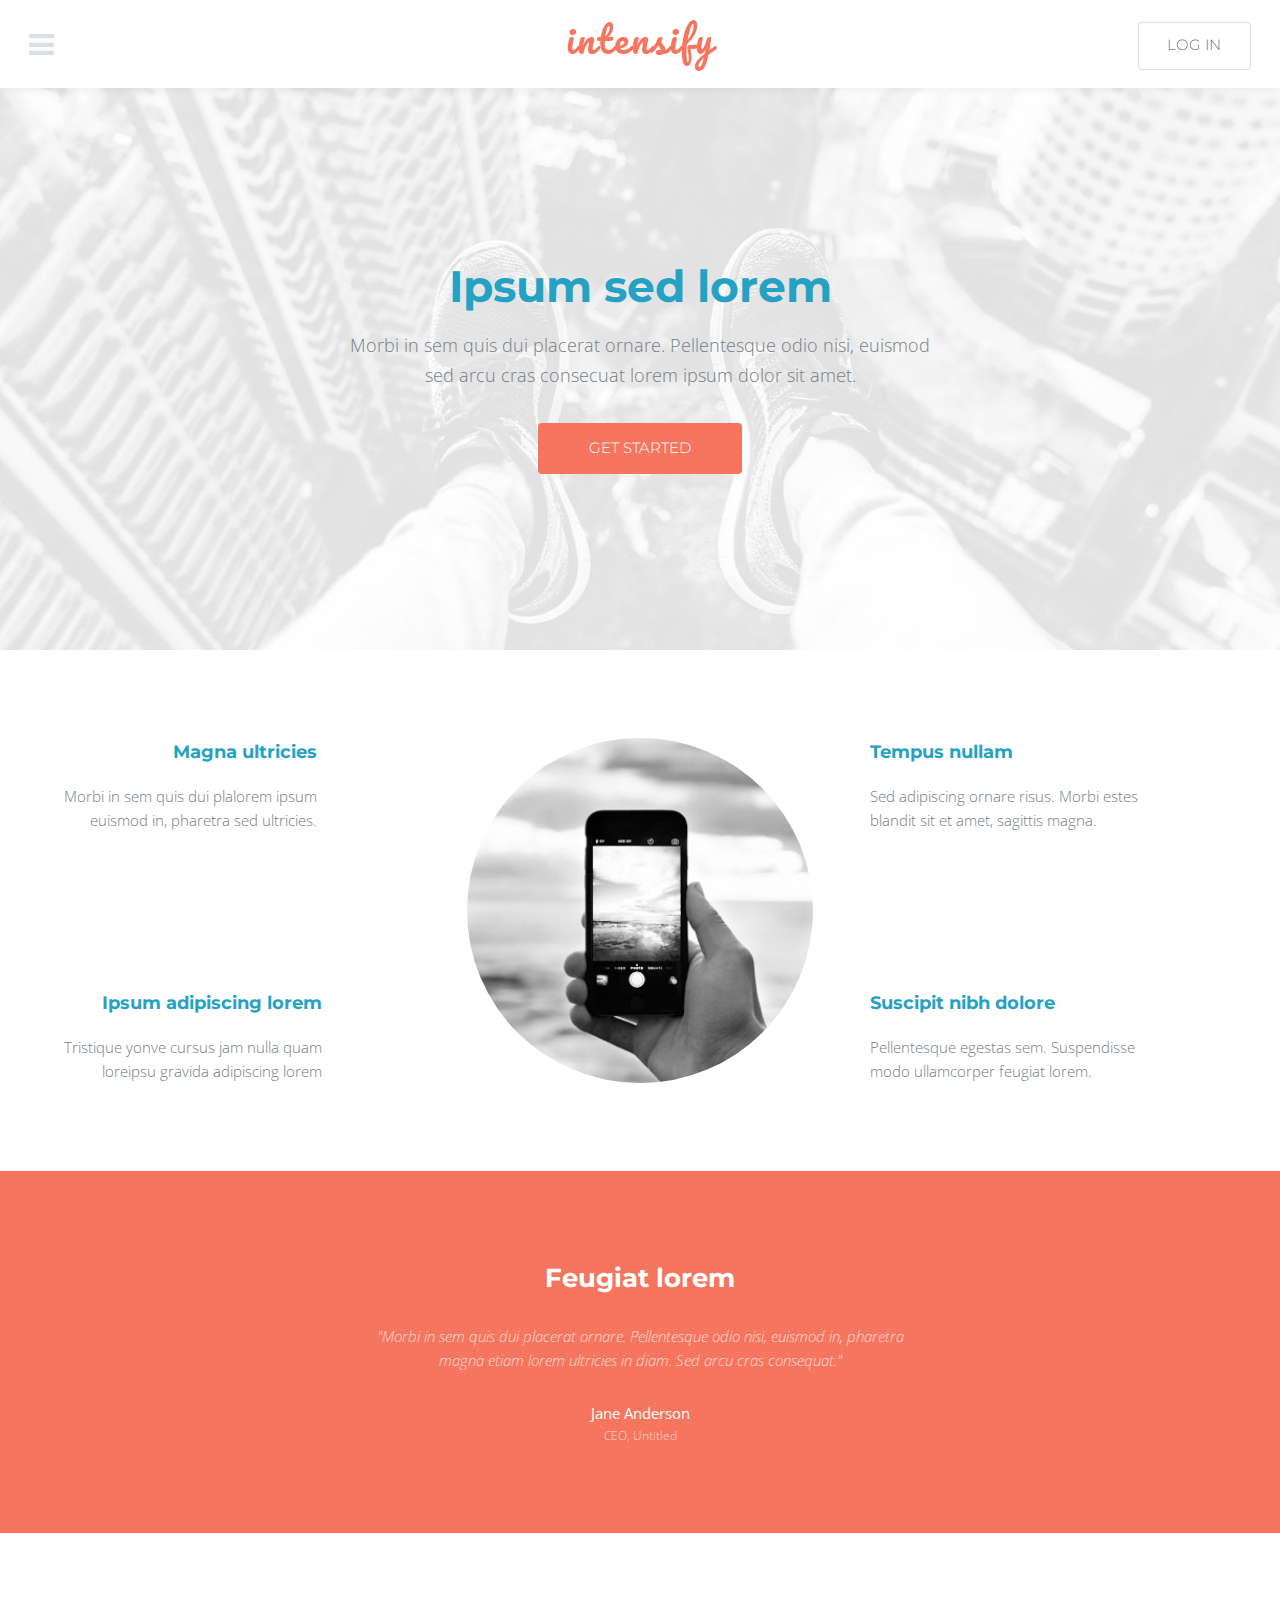
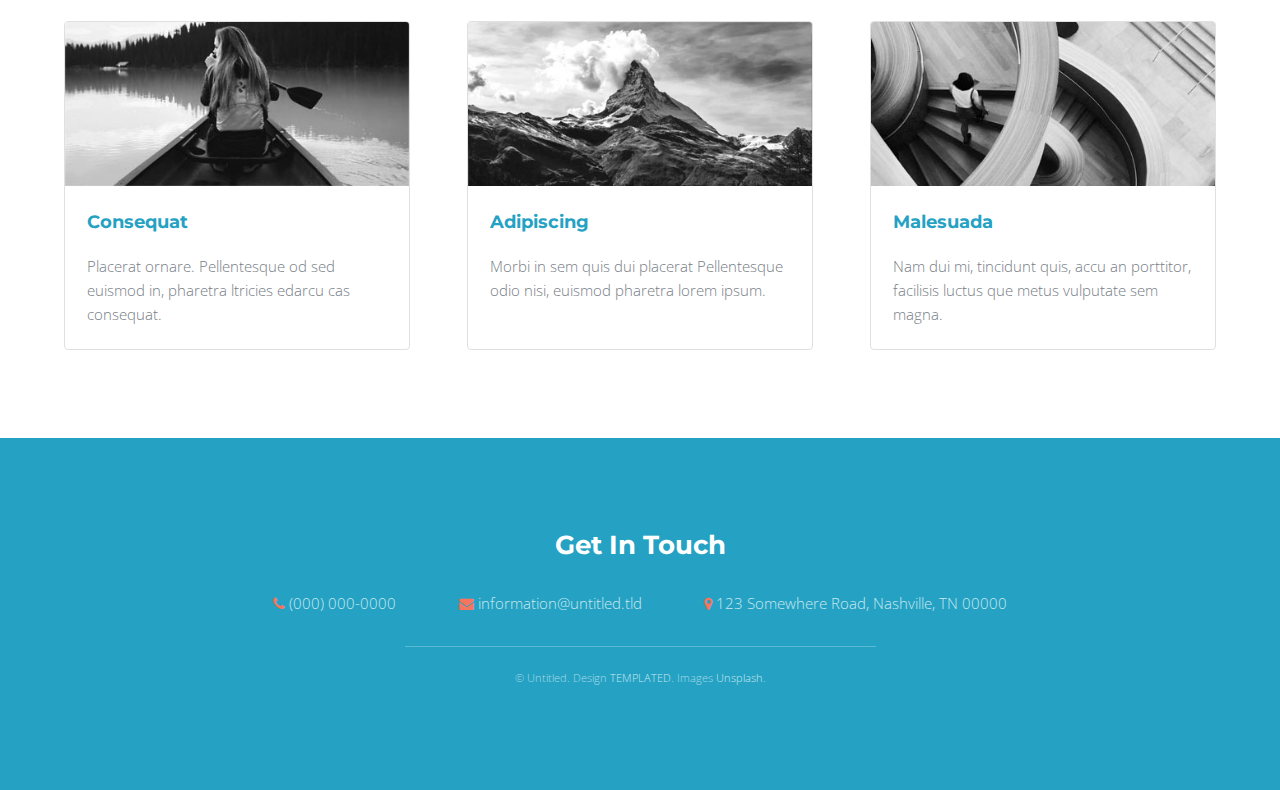
<file: test1/target/web-1.0.0-BUILD-SNAPSHOT/WEB-INF/views/tomcat/boot/index.html>
<!DOCTYPE HTML>
<!--
	Intensify by TEMPLATED
	templated.co @templatedco
	Released for free under the Creative Commons Attribution 3.0 license (templated.co/license)
-->
<html>
	<head>
		<title>Intensify by TEMPLATED</title>
		<meta charset="utf-8" />
		<meta name="viewport" content="width=device-width, initial-scale=1" />
		<link rel="stylesheet" href="assets/css/main.css" />
	</head>
	<body>

		<!-- Header -->
			<header id="header">
				<nav class="left">
					<a href="#menu"><span>Menu</span></a>
				</nav>
				<a href="index.html" class="logo">intensify</a>
				<nav class="right">
					<a href="#" class="button alt">Log in</a>
				</nav>
			</header>

		<!-- Menu -->
			<nav id="menu">
				<ul class="links">
					<li><a href="index.html">Home</a></li>
					<li><a href="generic.html">Generic</a></li>
					<li><a href="elements.html">Elements</a></li>
				</ul>
				<ul class="actions vertical">
					<li><a href="#" class="button fit">Login</a></li>
				</ul>
			</nav>

		<!-- Banner -->
			<section id="banner">
				<div class="content">
					<h1>Ipsum sed lorem</h1>
					<p>Morbi in sem quis dui placerat ornare. Pellentesque odio nisi, euismod<br />sed arcu cras consecuat lorem ipsum dolor sit amet.</p>
					<ul class="actions">
						<li><a href="#one" class="button scrolly">Get Started</a></li>
					</ul>
				</div>
			</section>

		<!-- One -->
			<section id="one" class="wrapper">
				<div class="inner flex flex-3">
					<div class="flex-item left">
						<div>
							<h3>Magna ultricies</h3>
							<p>Morbi in sem quis dui plalorem ipsum<br /> euismod in, pharetra sed ultricies.</p>
						</div>
						<div>
							<h3>Ipsum adipiscing lorem</h3>
							<p>Tristique yonve cursus jam nulla quam<br /> loreipsu gravida adipiscing lorem</p>
						</div>
					</div>
					<div class="flex-item image fit round">
						<img src="images/pic01.jpg" alt="" />
					</div>
					<div class="flex-item right">
						<div>
							<h3>Tempus nullam</h3>
							<p>Sed adipiscing ornare risus. Morbi estes<br /> blandit sit et amet, sagittis magna.</p>
						</div>
						<div>
							<h3>Suscipit nibh dolore</h3>
							<p>Pellentesque egestas sem. Suspendisse<br /> modo ullamcorper feugiat lorem.</p>
						</div>
					</div>
				</div>
			</section>

		<!-- Two -->
			<section id="two" class="wrapper style1 special">
				<div class="inner">
					<h2>Feugiat lorem</h2>
					<figure>
					    <blockquote>
					        "Morbi in sem quis dui placerat ornare. Pellentesque odio nisi, euismod in, pharetra<br /> magna etiam lorem ultricies in diam. Sed arcu cras consequat."
					    </blockquote>
					    <footer>
					        <cite class="author">Jane Anderson</cite>
					        <cite class="company">CEO, Untitled</cite>
					    </footer>
					</figure>
				</div>
			</section>

		<!-- Three -->
			<section id="three" class="wrapper">
				<div class="inner flex flex-3">
					<div class="flex-item box">
						<div class="image fit">
							<img src="images/pic02.jpg" alt="" />
						</div>
						<div class="content">
							<h3>Consequat</h3>
							<p>Placerat ornare. Pellentesque od sed euismod in, pharetra ltricies edarcu cas consequat.</p>
						</div>
					</div>
					<div class="flex-item box">
						<div class="image fit">
							<img src="images/pic03.jpg" alt="" />
						</div>
						<div class="content">
							<h3>Adipiscing</h3>
							<p>Morbi in sem quis dui placerat Pellentesque odio nisi, euismod pharetra lorem ipsum.</p>
						</div>
					</div>
					<div class="flex-item box">
						<div class="image fit">
							<img src="images/pic04.jpg" alt="" />
						</div>
						<div class="content">
							<h3>Malesuada</h3>
							<p>Nam dui mi, tincidunt quis, accu an porttitor, facilisis luctus que metus vulputate sem magna.</p>
						</div>
					</div>
				</div>
			</section>

		<!-- Footer -->
			<footer id="footer">
				<div class="inner">
					<h2>Get In Touch</h2>
					<ul class="actions">
						<li><span class="icon fa-phone"></span> <a href="#">(000) 000-0000</a></li>
						<li><span class="icon fa-envelope"></span> <a href="#">information@untitled.tld</a></li>
						<li><span class="icon fa-map-marker"></span> 123 Somewhere Road, Nashville, TN 00000</li>
					</ul>
				</div>
				<div class="copyright">
					&copy; Untitled. Design <a href="https://templated.co">TEMPLATED</a>. Images <a href="https://unsplash.com">Unsplash</a>.
				</div>
			</footer>

		<!-- Scripts -->
			<script src="assets/js/jquery.min.js"></script>
			<script src="assets/js/jquery.scrolly.min.js"></script>
			<script src="assets/js/skel.min.js"></script>
			<script src="assets/js/util.js"></script>
			<script src="assets/js/main.js"></script>

	</body>
</html>
</file>
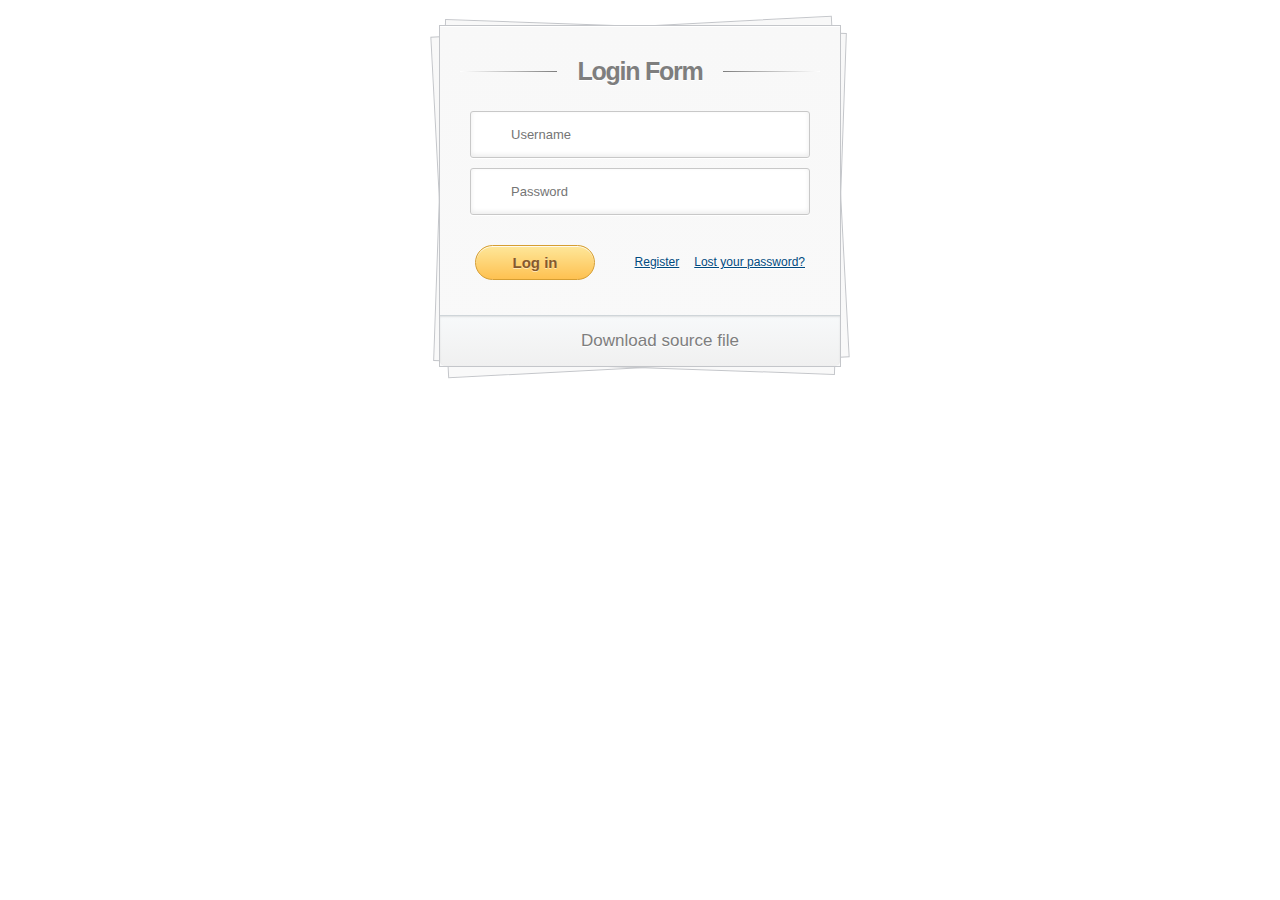
<file: test1/target/web-1.0.0-BUILD-SNAPSHOT/WEB-INF/views/tomcat/boot/login/index.html>
<!DOCTYPE html>
<html lang="en" >

<head>
  <meta charset="UTF-8">
  <title>Login form using HTML5 and CSS3</title>
  
      <link rel="stylesheet" href="css/style.css">
  
</head>

<body>

  <body>
<div class="container">
	<section id="content">
		<form action="">
			<h1>Login Form</h1>
			<div>
				<input type="text" placeholder="Username" required="" id="username" />
			</div>
			<div>
				<input type="password" placeholder="Password" required="" id="password" />
			</div>
			<div>
				<input type="submit" value="Log in" />
				<a href="#">Lost your password?</a>
				<a href="#">Register</a>
			</div>
		</form><!-- form -->
		<div class="button">
			<a href="#">Download source file</a>
		</div><!-- button -->
	</section><!-- content -->
</div><!-- container -->
</body>
  
  

    <script  src="js/index.js"></script>




</body>

</html>
</file>
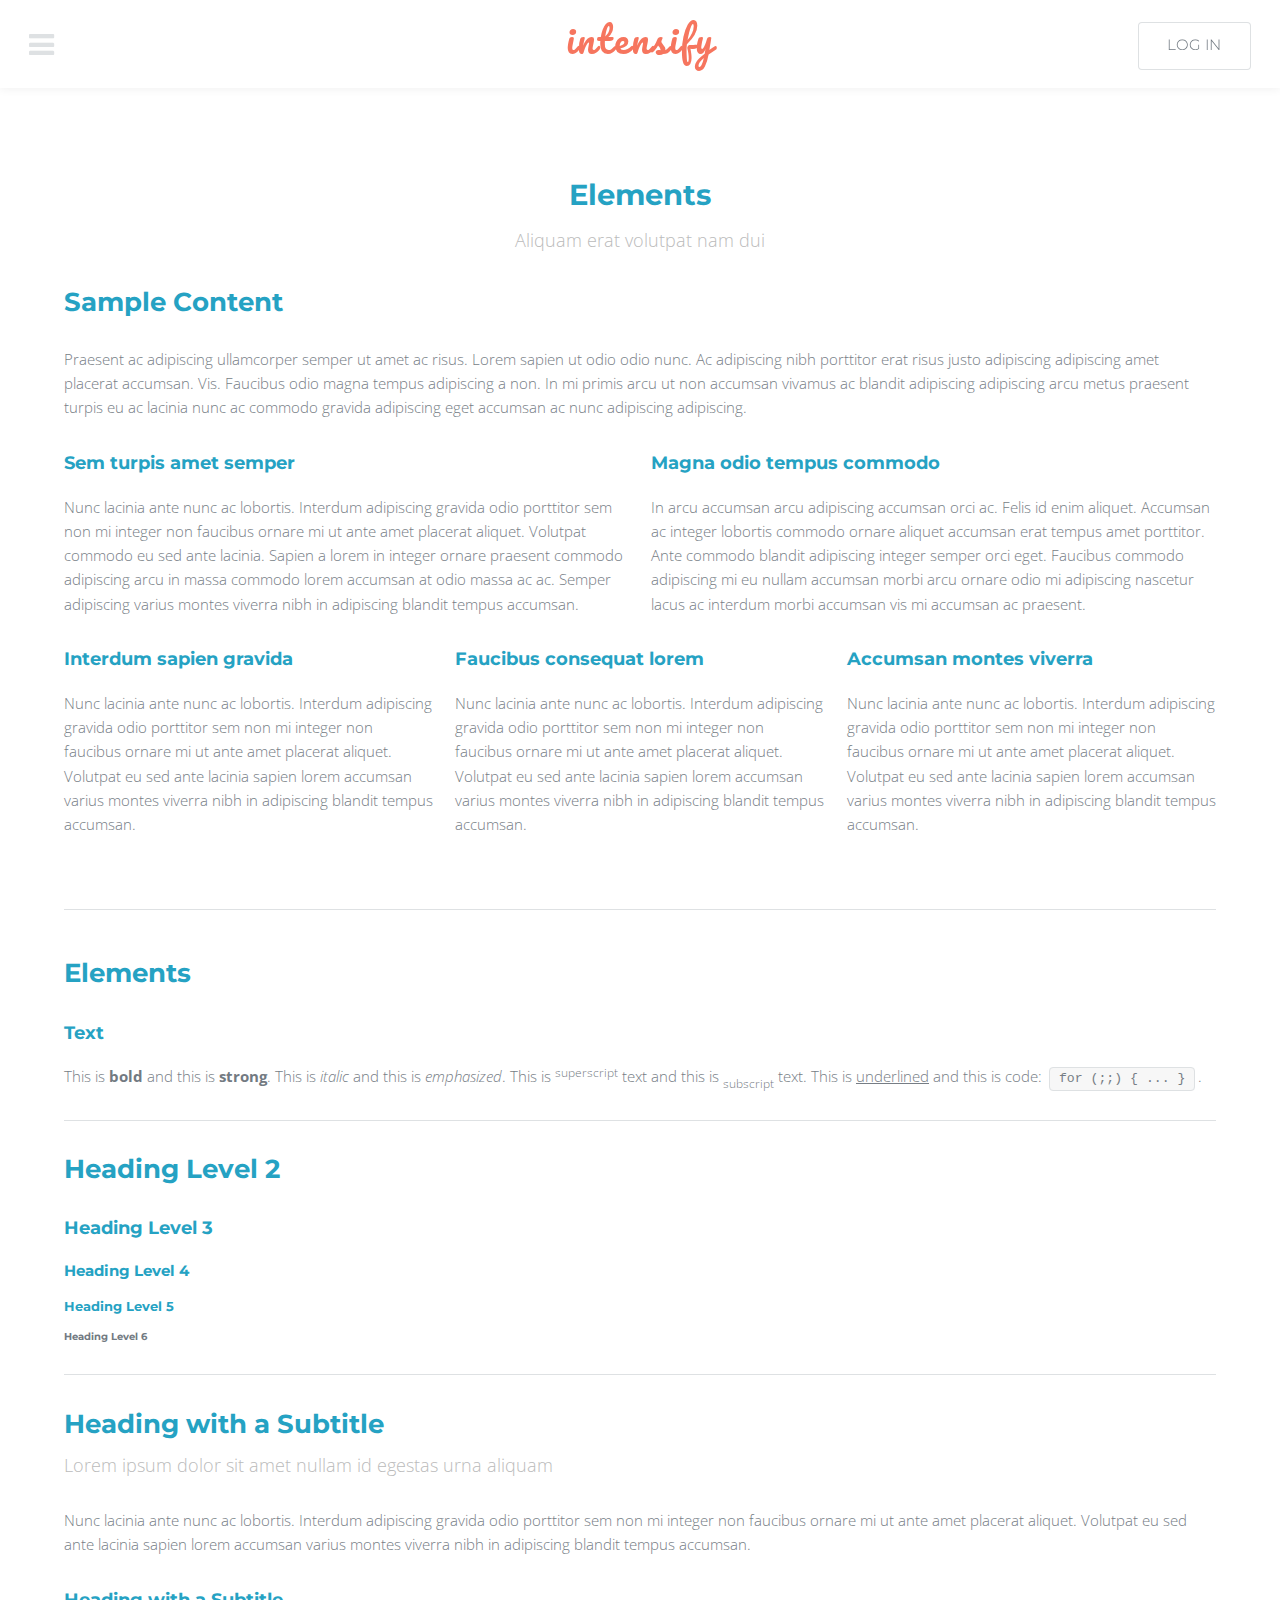
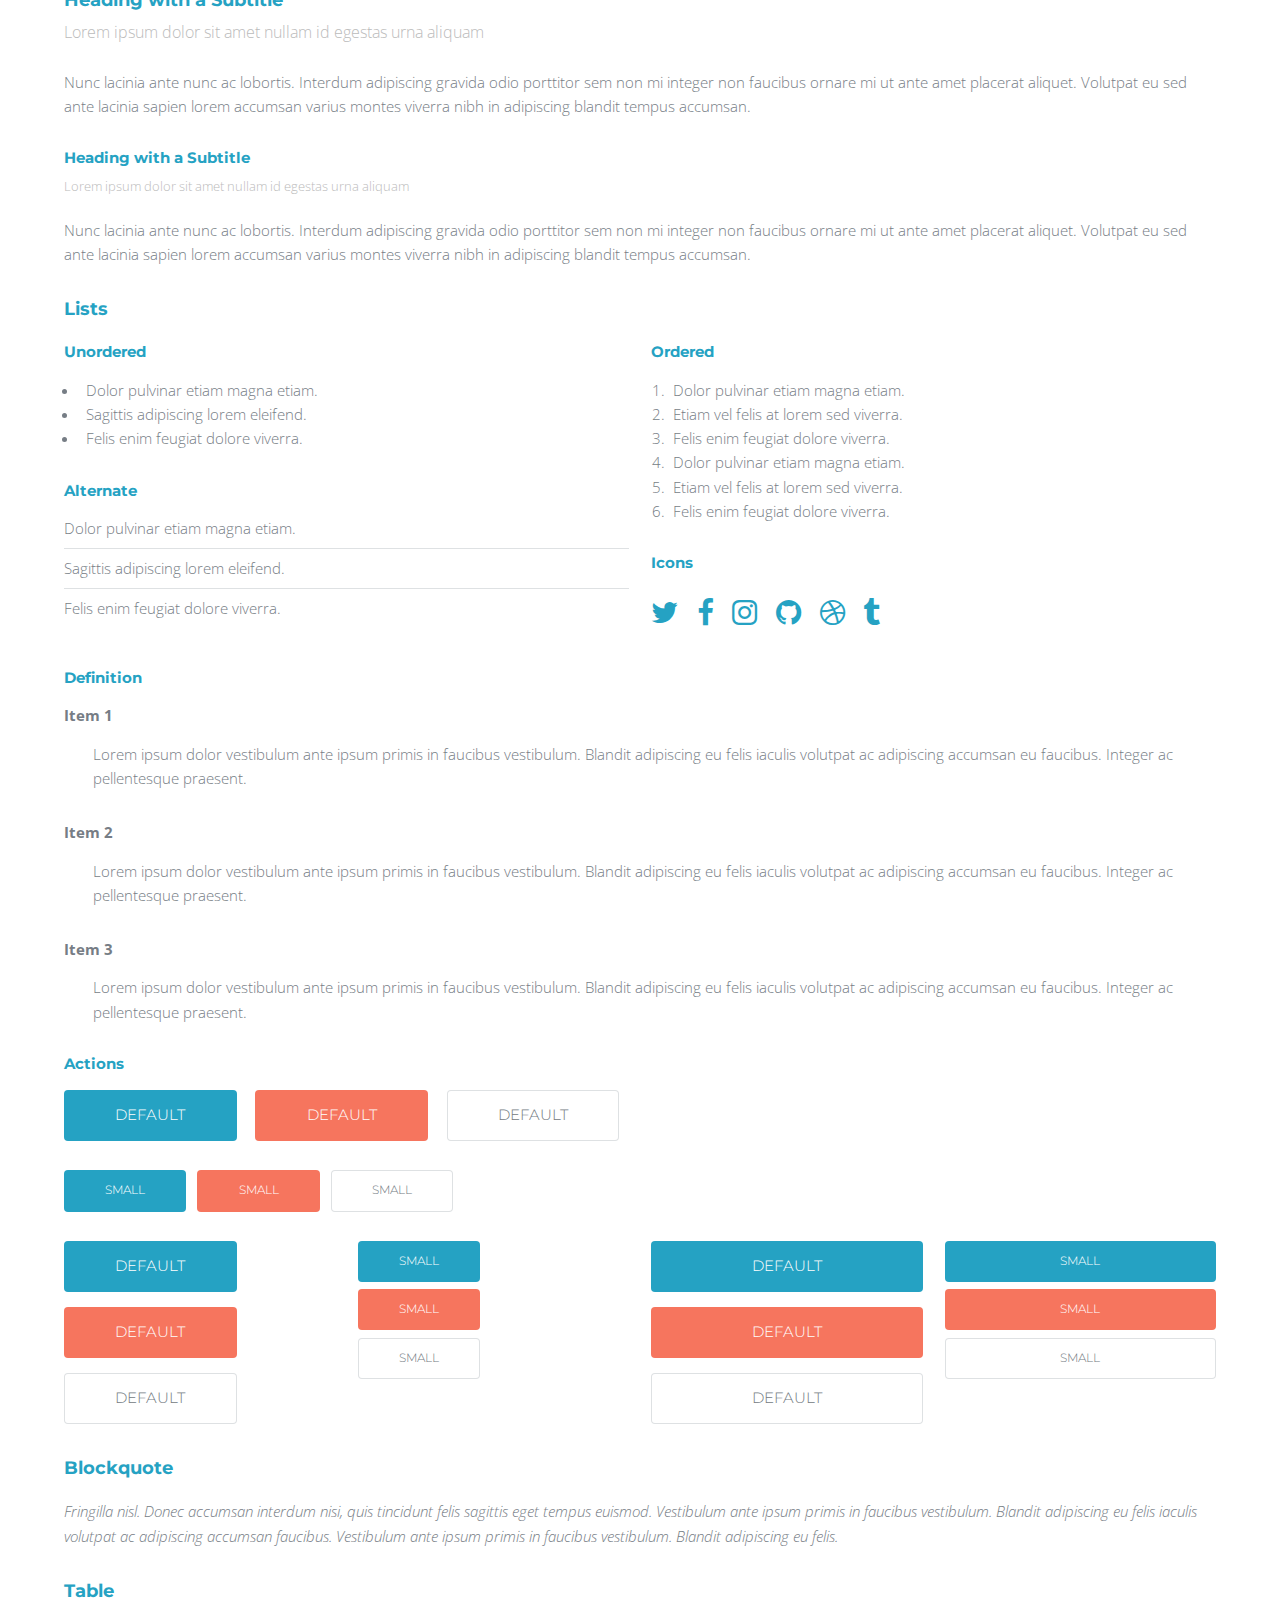
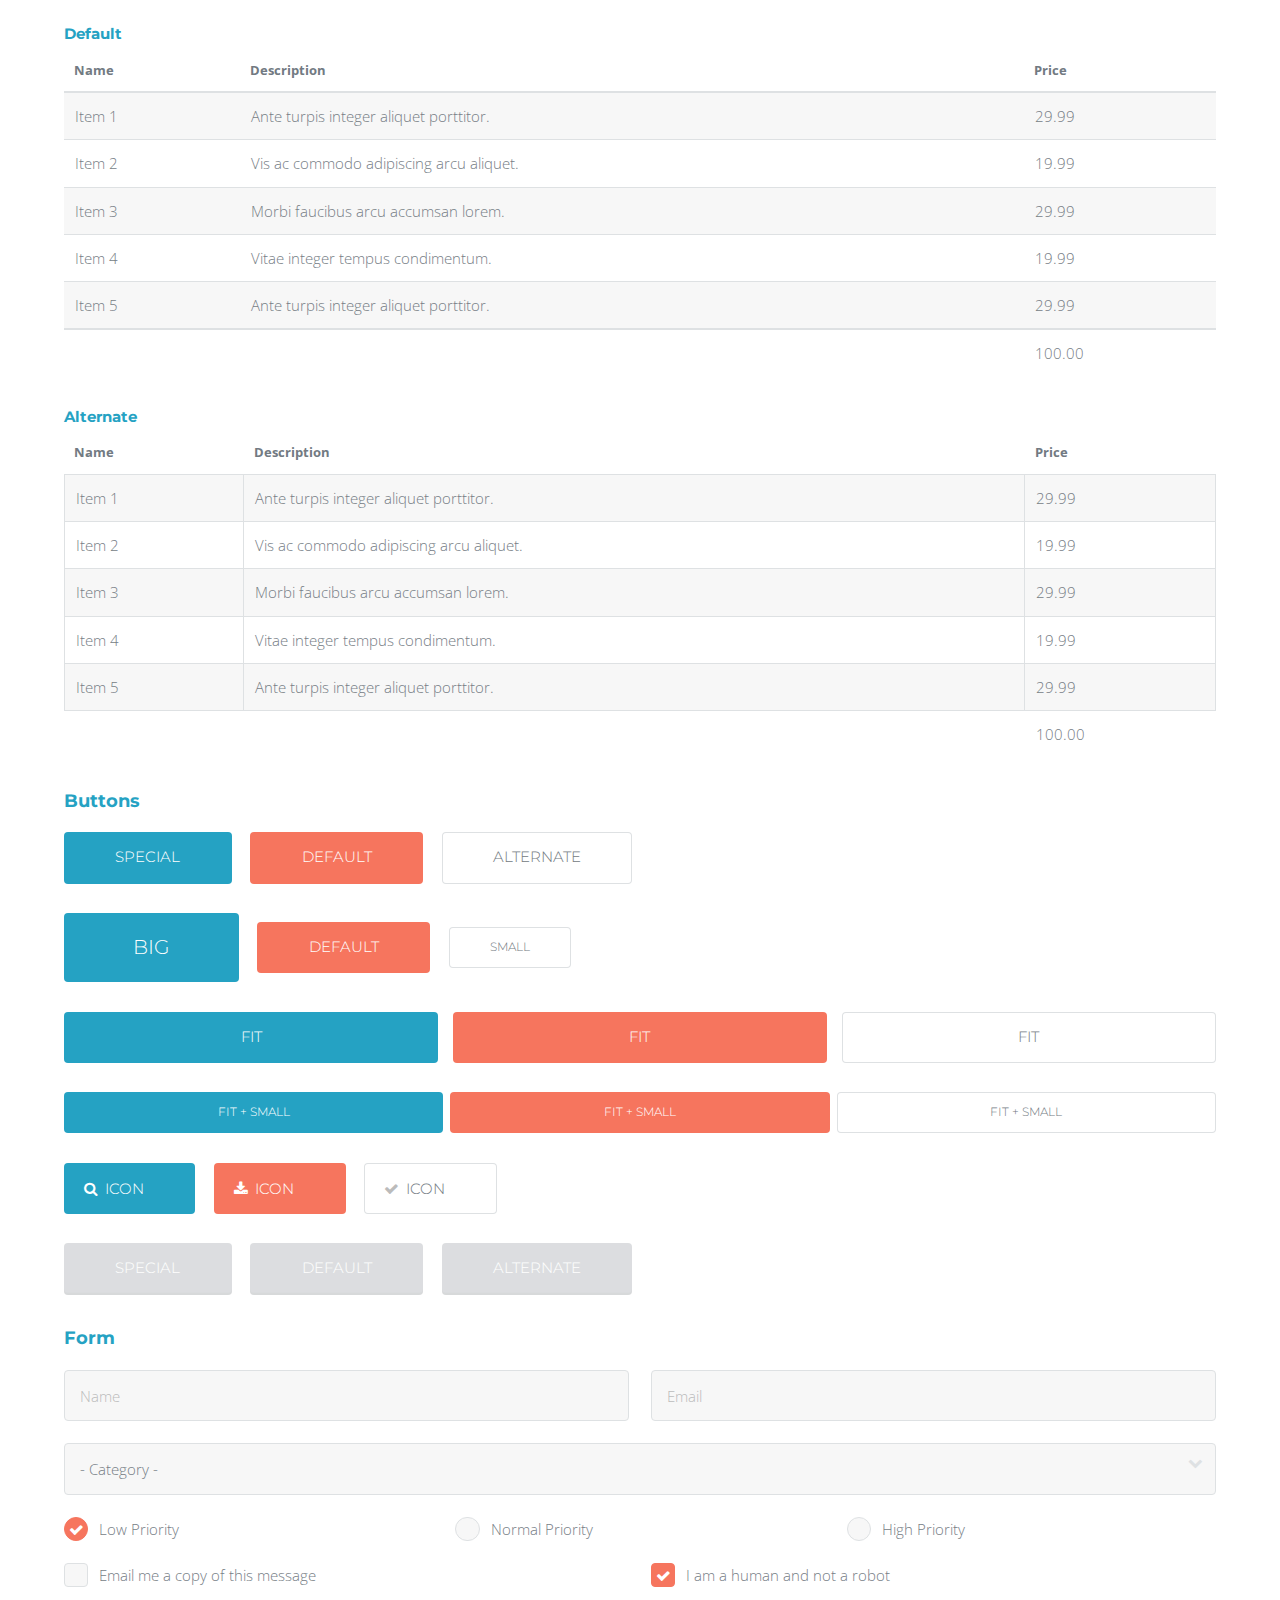
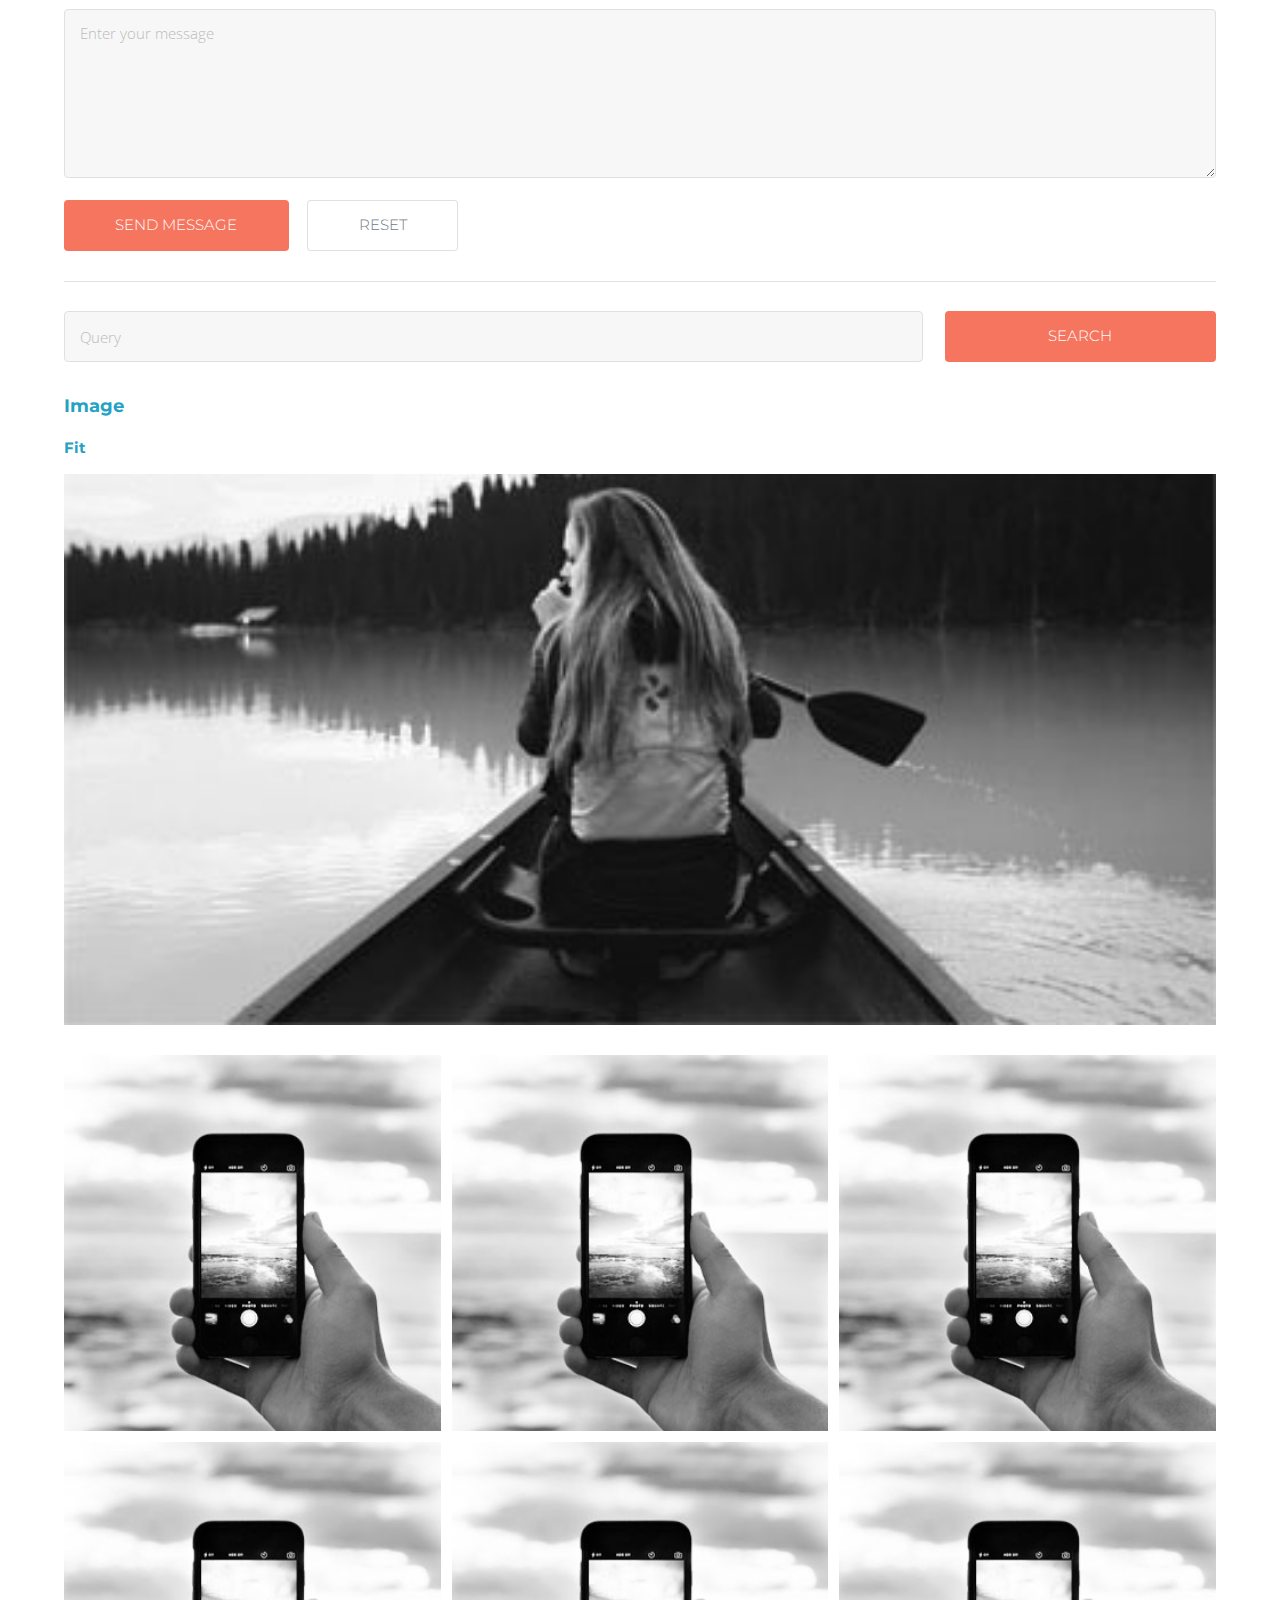
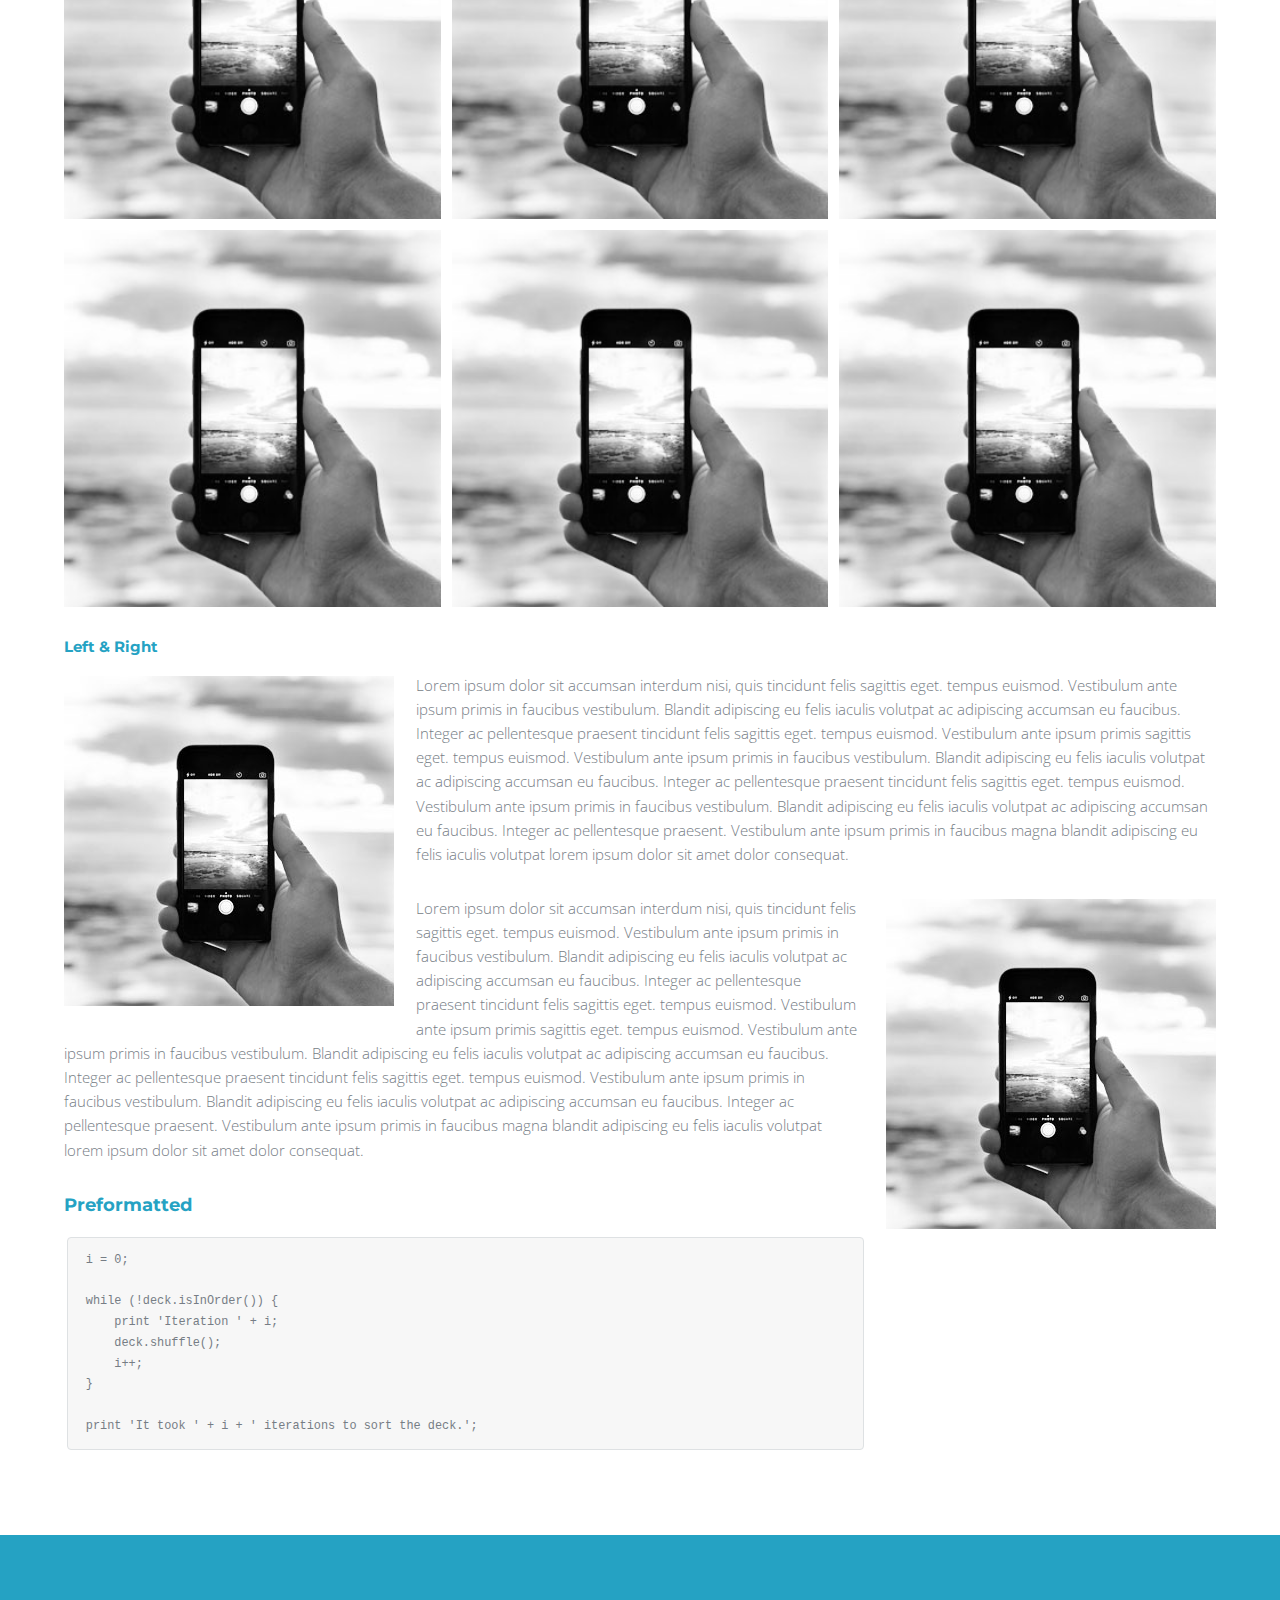
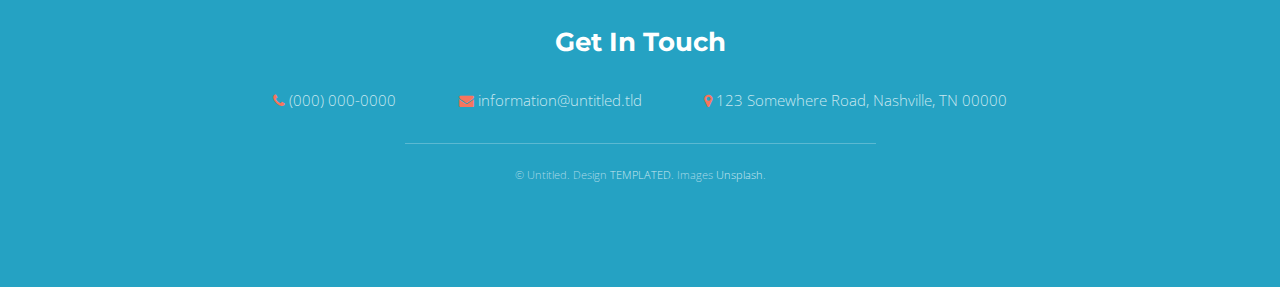
<file: test1/target/web-1.0.0-BUILD-SNAPSHOT/WEB-INF/views/tomcat/boot/elements.html>
<!DOCTYPE HTML>
<!--
	Intensify by TEMPLATED
	templated.co @templatedco
	Released for free under the Creative Commons Attribution 3.0 license (templated.co/license)
-->
<html>
	<head>
		<title>Elements - Intensify by TEMPLATED</title>
		<meta charset="utf-8" />
		<meta name="viewport" content="width=device-width, initial-scale=1" />
		<link rel="stylesheet" href="assets/css/main.css" />
	</head>
	<body class="subpage">

		<!-- Header -->
			<header id="header">
				<nav class="left">
					<a href="#menu"><span>Menu</span></a>
				</nav>
				<a href="index.html" class="logo">intensify</a>
				<nav class="right">
					<a href="#" class="button alt">Log in</a>
				</nav>
			</header>

		<!-- Menu -->
			<nav id="menu">
				<ul class="links">
					<li><a href="index.html">Home</a></li>
					<li><a href="generic.html">Generic</a></li>
					<li><a href="elements.html">Elements</a></li>
				</ul>
				<ul class="actions vertical">
					<li><a href="#" class="button fit">Login</a></li>
				</ul>
			</nav>

		<!-- Main -->
			<section id="main" class="wrapper">
				<div class="inner">
					<header class="align-center">
						<h1>Elements</h1>
						<p>Aliquam erat volutpat nam dui </p>
					</header>

					<!-- Content -->
						<h2 id="content">Sample Content</h2>
						<p>Praesent ac adipiscing ullamcorper semper ut amet ac risus. Lorem sapien ut odio odio nunc. Ac adipiscing nibh porttitor erat risus justo adipiscing adipiscing amet placerat accumsan. Vis. Faucibus odio magna tempus adipiscing a non. In mi primis arcu ut non accumsan vivamus ac blandit adipiscing adipiscing arcu metus praesent turpis eu ac lacinia nunc ac commodo gravida adipiscing eget accumsan ac nunc adipiscing adipiscing.</p>
						<div class="row">
							<div class="6u 12u$(small)">
								<h3>Sem turpis amet semper</h3>
								<p>Nunc lacinia ante nunc ac lobortis. Interdum adipiscing gravida odio porttitor sem non mi integer non faucibus ornare mi ut ante amet placerat aliquet. Volutpat commodo eu sed ante lacinia. Sapien a lorem in integer ornare praesent commodo adipiscing arcu in massa commodo lorem accumsan at odio massa ac ac. Semper adipiscing varius montes viverra nibh in adipiscing blandit tempus accumsan.</p>
							</div>
							<div class="6u$ 12u$(small)">
								<h3>Magna odio tempus commodo</h3>
								<p>In arcu accumsan arcu adipiscing accumsan orci ac. Felis id enim aliquet. Accumsan ac integer lobortis commodo ornare aliquet accumsan erat tempus amet porttitor. Ante commodo blandit adipiscing integer semper orci eget. Faucibus commodo adipiscing mi eu nullam accumsan morbi arcu ornare odio mi adipiscing nascetur lacus ac interdum morbi accumsan vis mi accumsan ac praesent.</p>
							</div>
							<!-- Break -->
							<div class="4u 12u$(medium)">
								<h3>Interdum sapien gravida</h3>
								<p>Nunc lacinia ante nunc ac lobortis. Interdum adipiscing gravida odio porttitor sem non mi integer non faucibus ornare mi ut ante amet placerat aliquet. Volutpat eu sed ante lacinia sapien lorem accumsan varius montes viverra nibh in adipiscing blandit tempus accumsan.</p>
							</div>
							<div class="4u 12u$(medium)">
								<h3>Faucibus consequat lorem</h3>
								<p>Nunc lacinia ante nunc ac lobortis. Interdum adipiscing gravida odio porttitor sem non mi integer non faucibus ornare mi ut ante amet placerat aliquet. Volutpat eu sed ante lacinia sapien lorem accumsan varius montes viverra nibh in adipiscing blandit tempus accumsan.</p>
							</div>
							<div class="4u$ 12u$(medium)">
								<h3>Accumsan montes viverra</h3>
								<p>Nunc lacinia ante nunc ac lobortis. Interdum adipiscing gravida odio porttitor sem non mi integer non faucibus ornare mi ut ante amet placerat aliquet. Volutpat eu sed ante lacinia sapien lorem accumsan varius montes viverra nibh in adipiscing blandit tempus accumsan.</p>
							</div>
						</div>

					<hr class="major" />

					<!-- Elements -->
						<h2 id="elements">Elements</h2>
						<div class="row 200%">
							<div class="12u">

								<!-- Text stuff -->
									<h3>Text</h3>
									<p>This is <b>bold</b> and this is <strong>strong</strong>. This is <i>italic</i> and this is <em>emphasized</em>.
									This is <sup>superscript</sup> text and this is <sub>subscript</sub> text.
									This is <u>underlined</u> and this is code: <code>for (;;) { ... }</code>.</p>
									<hr />
									<h2>Heading Level 2</h2>
									<h3>Heading Level 3</h3>
									<h4>Heading Level 4</h4>
									<h5>Heading Level 5</h5>
									<h6>Heading Level 6</h6>
									<hr />
									<header>
										<h2>Heading with a Subtitle</h2>
										<p>Lorem ipsum dolor sit amet nullam id egestas urna aliquam</p>
									</header>
									<p>Nunc lacinia ante nunc ac lobortis. Interdum adipiscing gravida odio porttitor sem non mi integer non faucibus ornare mi ut ante amet placerat aliquet. Volutpat eu sed ante lacinia sapien lorem accumsan varius montes viverra nibh in adipiscing blandit tempus accumsan.</p>
									<header>
										<h3>Heading with a Subtitle</h3>
										<p>Lorem ipsum dolor sit amet nullam id egestas urna aliquam</p>
									</header>
									<p>Nunc lacinia ante nunc ac lobortis. Interdum adipiscing gravida odio porttitor sem non mi integer non faucibus ornare mi ut ante amet placerat aliquet. Volutpat eu sed ante lacinia sapien lorem accumsan varius montes viverra nibh in adipiscing blandit tempus accumsan.</p>
									<header>
										<h4>Heading with a Subtitle</h4>
										<p>Lorem ipsum dolor sit amet nullam id egestas urna aliquam</p>
									</header>
									<p>Nunc lacinia ante nunc ac lobortis. Interdum adipiscing gravida odio porttitor sem non mi integer non faucibus ornare mi ut ante amet placerat aliquet. Volutpat eu sed ante lacinia sapien lorem accumsan varius montes viverra nibh in adipiscing blandit tempus accumsan.</p>

								<!-- Lists -->
									<h3>Lists</h3>
									<div class="row">
										<div class="6u 12u$(small)">

											<h4>Unordered</h4>
											<ul>
												<li>Dolor pulvinar etiam magna etiam.</li>
												<li>Sagittis adipiscing lorem eleifend.</li>
												<li>Felis enim feugiat dolore viverra.</li>
											</ul>

											<h4>Alternate</h4>
											<ul class="alt">
												<li>Dolor pulvinar etiam magna etiam.</li>
												<li>Sagittis adipiscing lorem eleifend.</li>
												<li>Felis enim feugiat dolore viverra.</li>
											</ul>

										</div>
										<div class="6u$ 12u$(small)">

											<h4>Ordered</h4>
											<ol>
												<li>Dolor pulvinar etiam magna etiam.</li>
												<li>Etiam vel felis at lorem sed viverra.</li>
												<li>Felis enim feugiat dolore viverra.</li>
												<li>Dolor pulvinar etiam magna etiam.</li>
												<li>Etiam vel felis at lorem sed viverra.</li>
												<li>Felis enim feugiat dolore viverra.</li>
											</ol>

											<h4>Icons</h4>
											<ul class="icons">
												<li><a href="#" class="icon fa-twitter"><span class="label">Twitter</span></a></li>
												<li><a href="#" class="icon fa-facebook"><span class="label">Facebook</span></a></li>
												<li><a href="#" class="icon fa-instagram"><span class="label">Instagram</span></a></li>
												<li><a href="#" class="icon fa-github"><span class="label">Github</span></a></li>
												<li><a href="#" class="icon fa-dribbble"><span class="label">Dribbble</span></a></li>
												<li><a href="#" class="icon fa-tumblr"><span class="label">Tumblr</span></a></li>
											</ul>

										</div>
									</div>
									<h4>Definition</h4>
									<dl>
										<dt>Item 1</dt>
										<dd>
											<p>Lorem ipsum dolor vestibulum ante ipsum primis in faucibus vestibulum. Blandit adipiscing eu felis iaculis volutpat ac adipiscing accumsan eu faucibus. Integer ac pellentesque praesent.</p>
										</dd>
										<dt>Item 2</dt>
										<dd>
											<p>Lorem ipsum dolor vestibulum ante ipsum primis in faucibus vestibulum. Blandit adipiscing eu felis iaculis volutpat ac adipiscing accumsan eu faucibus. Integer ac pellentesque praesent.</p>
										</dd>
										<dt>Item 3</dt>
										<dd>
											<p>Lorem ipsum dolor vestibulum ante ipsum primis in faucibus vestibulum. Blandit adipiscing eu felis iaculis volutpat ac adipiscing accumsan eu faucibus. Integer ac pellentesque praesent.</p>
										</dd>
									</dl>

									<h4>Actions</h4>
									<ul class="actions">
										<li><a href="#" class="button special">Default</a></li>
										<li><a href="#" class="button">Default</a></li>
										<li><a href="#" class="button alt">Default</a></li>
									</ul>
									<ul class="actions small">
										<li><a href="#" class="button special small">Small</a></li>
										<li><a href="#" class="button small">Small</a></li>
										<li><a href="#" class="button alt small">Small</a></li>
									</ul>
									<div class="row">
										<div class="3u 12u$(small)">
											<ul class="actions vertical">
												<li><a href="#" class="button special">Default</a></li>
												<li><a href="#" class="button">Default</a></li>
												<li><a href="#" class="button alt">Default</a></li>
											</ul>
										</div>
										<div class="3u 12u$(small)">
											<ul class="actions vertical small">
												<li><a href="#" class="button special small">Small</a></li>
												<li><a href="#" class="button small">Small</a></li>
												<li><a href="#" class="button alt small">Small</a></li>
											</ul>
										</div>
										<div class="3u 12u$(small)">
											<ul class="actions vertical">
												<li><a href="#" class="button special fit">Default</a></li>
												<li><a href="#" class="button fit">Default</a></li>
												<li><a href="#" class="button alt fit">Default</a></li>
											</ul>
										</div>
										<div class="3u$ 12u$(small)">
											<ul class="actions vertical small">
												<li><a href="#" class="button special small fit">Small</a></li>
												<li><a href="#" class="button small fit">Small</a></li>
												<li><a href="#" class="button alt small fit">Small</a></li>
											</ul>
										</div>
									</div>

								<!-- Blockquote -->
									<h3>Blockquote</h3>
									<blockquote>Fringilla nisl. Donec accumsan interdum nisi, quis tincidunt felis sagittis eget tempus euismod. Vestibulum ante ipsum primis in faucibus vestibulum. Blandit adipiscing eu felis iaculis volutpat ac adipiscing accumsan faucibus. Vestibulum ante ipsum primis in faucibus vestibulum. Blandit adipiscing eu felis.</blockquote>

								<!-- Table -->
									<h3>Table</h3>

									<h4>Default</h4>
									<div class="table-wrapper">
										<table>
											<thead>
												<tr>
													<th>Name</th>
													<th>Description</th>
													<th>Price</th>
												</tr>
											</thead>
											<tbody>
												<tr>
													<td>Item 1</td>
													<td>Ante turpis integer aliquet porttitor.</td>
													<td>29.99</td>
												</tr>
												<tr>
													<td>Item 2</td>
													<td>Vis ac commodo adipiscing arcu aliquet.</td>
													<td>19.99</td>
												</tr>
												<tr>
													<td>Item 3</td>
													<td> Morbi faucibus arcu accumsan lorem.</td>
													<td>29.99</td>
												</tr>
												<tr>
													<td>Item 4</td>
													<td>Vitae integer tempus condimentum.</td>
													<td>19.99</td>
												</tr>
												<tr>
													<td>Item 5</td>
													<td>Ante turpis integer aliquet porttitor.</td>
													<td>29.99</td>
												</tr>
											</tbody>
											<tfoot>
												<tr>
													<td colspan="2"></td>
													<td>100.00</td>
												</tr>
											</tfoot>
										</table>
									</div>

									<h4>Alternate</h4>
									<div class="table-wrapper">
										<table class="alt">
											<thead>
												<tr>
													<th>Name</th>
													<th>Description</th>
													<th>Price</th>
												</tr>
											</thead>
											<tbody>
												<tr>
													<td>Item 1</td>
													<td>Ante turpis integer aliquet porttitor.</td>
													<td>29.99</td>
												</tr>
												<tr>
													<td>Item 2</td>
													<td>Vis ac commodo adipiscing arcu aliquet.</td>
													<td>19.99</td>
												</tr>
												<tr>
													<td>Item 3</td>
													<td> Morbi faucibus arcu accumsan lorem.</td>
													<td>29.99</td>
												</tr>
												<tr>
													<td>Item 4</td>
													<td>Vitae integer tempus condimentum.</td>
													<td>19.99</td>
												</tr>
												<tr>
													<td>Item 5</td>
													<td>Ante turpis integer aliquet porttitor.</td>
													<td>29.99</td>
												</tr>
											</tbody>
											<tfoot>
												<tr>
													<td colspan="2"></td>
													<td>100.00</td>
												</tr>
											</tfoot>
										</table>
									</div>

							</div>
							<div class="12u">

								<!-- Buttons -->
									<h3>Buttons</h3>
									<ul class="actions">
										<li><a href="#" class="button special">Special</a></li>
										<li><a href="#" class="button">Default</a></li>
										<li><a href="#" class="button alt">Alternate</a></li>
									</ul>
									<ul class="actions">
										<li><a href="#" class="button special big">Big</a></li>
										<li><a href="#" class="button">Default</a></li>
										<li><a href="#" class="button alt small">Small</a></li>
									</ul>
									<ul class="actions fit">
										<li><a href="#" class="button special fit">Fit</a></li>
										<li><a href="#" class="button fit">Fit</a></li>
										<li><a href="#" class="button alt fit">Fit</a></li>
									</ul>
									<ul class="actions fit small">
										<li><a href="#" class="button special fit small">Fit + Small</a></li>
										<li><a href="#" class="button fit small">Fit + Small</a></li>
										<li><a href="#" class="button alt fit small">Fit + Small</a></li>
									</ul>
									<ul class="actions">
										<li><a href="#" class="button special icon fa-search">Icon</a></li>
										<li><a href="#" class="button icon fa-download">Icon</a></li>
										<li><a href="#" class="button alt icon fa-check">Icon</a></li>
									</ul>
									<ul class="actions">
										<li><span class="button special disabled">Special</span></li>
										<li><span class="button disabled">Default</span></li>
										<li><span class="button alt disabled">Alternate</span></li>
									</ul>

								<!-- Form -->
									<h3>Form</h3>

									<form method="post" action="#">
										<div class="row uniform">
											<div class="6u 12u$(xsmall)">
												<input type="text" name="name" id="name" value="" placeholder="Name" />
											</div>
											<div class="6u$ 12u$(xsmall)">
												<input type="email" name="email" id="email" value="" placeholder="Email" />
											</div>
											<!-- Break -->
											<div class="12u$">
												<div class="select-wrapper">
													<select name="category" id="category">
														<option value="">- Category -</option>
														<option value="1">Manufacturing</option>
														<option value="1">Shipping</option>
														<option value="1">Administration</option>
														<option value="1">Human Resources</option>
													</select>
												</div>
											</div>
											<!-- Break -->
											<div class="4u 12u$(small)">
												<input type="radio" id="priority-low" name="priority" checked>
												<label for="priority-low">Low Priority</label>
											</div>
											<div class="4u 12u$(small)">
												<input type="radio" id="priority-normal" name="priority">
												<label for="priority-normal">Normal Priority</label>
											</div>
											<div class="4u$ 12u$(small)">
												<input type="radio" id="priority-high" name="priority">
												<label for="priority-high">High Priority</label>
											</div>
											<!-- Break -->
											<div class="6u 12u$(small)">
												<input type="checkbox" id="copy" name="copy">
												<label for="copy">Email me a copy of this message</label>
											</div>
											<div class="6u$ 12u$(small)">
												<input type="checkbox" id="human" name="human" checked>
												<label for="human">I am a human and not a robot</label>
											</div>
											<!-- Break -->
											<div class="12u$">
												<textarea name="message" id="message" placeholder="Enter your message" rows="6"></textarea>
											</div>
											<!-- Break -->
											<div class="12u$">
												<ul class="actions">
													<li><input type="submit" value="Send Message" /></li>
													<li><input type="reset" value="Reset" class="alt" /></li>
												</ul>
											</div>
										</div>
									</form>

									<hr />

									<form method="post" action="#">
										<div class="row uniform">
											<div class="9u 12u$(small)">
												<input type="text" name="query" id="query" value="" placeholder="Query" />
											</div>
											<div class="3u$ 12u$(small)">
												<input type="submit" value="Search" class="fit" />
											</div>
										</div>
									</form>

								<!-- Image -->
									<h3>Image</h3>

									<h4>Fit</h4>
									<span class="image fit"><img src="images/pic02.jpg" alt="" /></span>
									<div class="box alt">
										<div class="row 50% uniform">
											<div class="4u"><span class="image fit"><img src="images/pic01.jpg" alt="" /></span></div>
											<div class="4u"><span class="image fit"><img src="images/pic01.jpg" alt="" /></span></div>
											<div class="4u$"><span class="image fit"><img src="images/pic01.jpg" alt="" /></span></div>
											<!-- Break -->
											<div class="4u"><span class="image fit"><img src="images/pic01.jpg" alt="" /></span></div>
											<div class="4u"><span class="image fit"><img src="images/pic01.jpg" alt="" /></span></div>
											<div class="4u$"><span class="image fit"><img src="images/pic01.jpg" alt="" /></span></div>
											<!-- Break -->
											<div class="4u"><span class="image fit"><img src="images/pic01.jpg" alt="" /></span></div>
											<div class="4u"><span class="image fit"><img src="images/pic01.jpg" alt="" /></span></div>
											<div class="4u$"><span class="image fit"><img src="images/pic01.jpg" alt="" /></span></div>
										</div>
									</div>

									<h4>Left &amp; Right</h4>
									<p><span class="image left"><img src="images/pic01.jpg" alt="" /></span>Lorem ipsum dolor sit accumsan interdum nisi, quis tincidunt felis sagittis eget. tempus euismod. Vestibulum ante ipsum primis in faucibus vestibulum. Blandit adipiscing eu felis iaculis volutpat ac adipiscing accumsan eu faucibus. Integer ac pellentesque praesent tincidunt felis sagittis eget. tempus euismod. Vestibulum ante ipsum primis sagittis eget. tempus euismod. Vestibulum ante ipsum primis in faucibus vestibulum. Blandit adipiscing eu felis iaculis volutpat ac adipiscing accumsan eu faucibus. Integer ac pellentesque praesent tincidunt felis sagittis eget. tempus euismod. Vestibulum ante ipsum primis in faucibus vestibulum. Blandit adipiscing eu felis iaculis volutpat ac adipiscing accumsan eu faucibus. Integer ac pellentesque praesent. Vestibulum ante ipsum primis in faucibus magna blandit adipiscing eu felis iaculis volutpat lorem ipsum dolor sit amet dolor consequat.</p>
									<p><span class="image right"><img src="images/pic01.jpg" alt="" /></span>Lorem ipsum dolor sit accumsan interdum nisi, quis tincidunt felis sagittis eget. tempus euismod. Vestibulum ante ipsum primis in faucibus vestibulum. Blandit adipiscing eu felis iaculis volutpat ac adipiscing accumsan eu faucibus. Integer ac pellentesque praesent tincidunt felis sagittis eget. tempus euismod. Vestibulum ante ipsum primis sagittis eget. tempus euismod. Vestibulum ante ipsum primis in faucibus vestibulum. Blandit adipiscing eu felis iaculis volutpat ac adipiscing accumsan eu faucibus. Integer ac pellentesque praesent tincidunt felis sagittis eget. tempus euismod. Vestibulum ante ipsum primis in faucibus vestibulum. Blandit adipiscing eu felis iaculis volutpat ac adipiscing accumsan eu faucibus. Integer ac pellentesque praesent. Vestibulum ante ipsum primis in faucibus magna blandit adipiscing eu felis iaculis volutpat lorem ipsum dolor sit amet dolor consequat.</p>

								<!-- Preformatted Code -->
									<h3>Preformatted</h3>
									<pre><code>i = 0;

while (!deck.isInOrder()) {
    print 'Iteration ' + i;
    deck.shuffle();
    i++;
}

print 'It took ' + i + ' iterations to sort the deck.';
</code></pre>

							</div>
						</div>

				</div>
			</section>

		<!-- Footer -->
			<footer id="footer">
				<div class="inner">
					<h2>Get In Touch</h2>
					<ul class="actions">
						<li><span class="icon fa-phone"></span> <a href="#">(000) 000-0000</a></li>
						<li><span class="icon fa-envelope"></span> <a href="#">information@untitled.tld</a></li>
						<li><span class="icon fa-map-marker"></span> 123 Somewhere Road, Nashville, TN 00000</li>
					</ul>
				</div>
				<div class="copyright">
					&copy; Untitled. Design <a href="https://templated.co">TEMPLATED</a>. Images <a href="https://unsplash.com">Unsplash</a>.
				</div>
			</footer>

		<!-- Scripts -->
			<script src="assets/js/jquery.min.js"></script>
			<script src="assets/js/jquery.scrolly.min.js"></script>
			<script src="assets/js/skel.min.js"></script>
			<script src="assets/js/util.js"></script>
			<script src="assets/js/main.js"></script>

	</body>
</html>
</file>
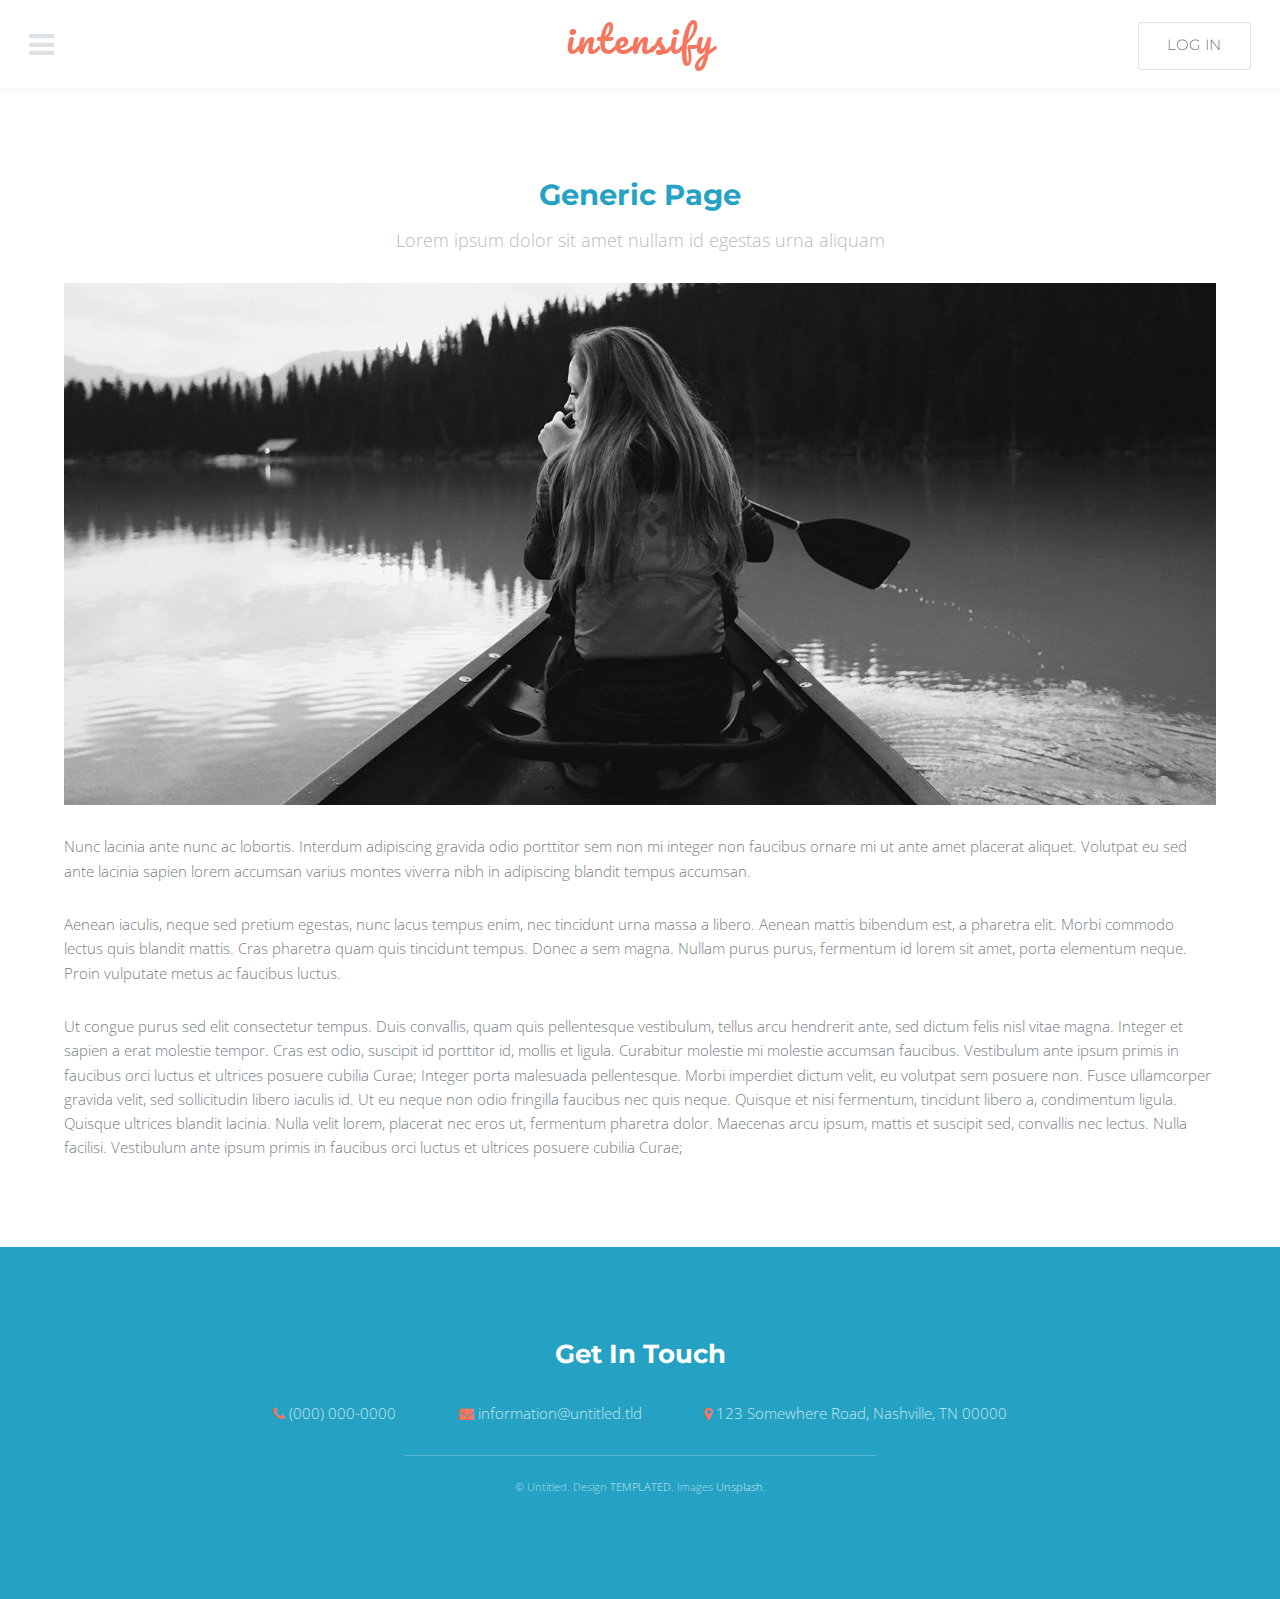
<file: test1/target/web-1.0.0-BUILD-SNAPSHOT/WEB-INF/views/tomcat/boot/generic.html>
<!DOCTYPE HTML>
<!--
	Intensify by TEMPLATED
	templated.co @templatedco
	Released for free under the Creative Commons Attribution 3.0 license (templated.co/license)
-->
<html>
	<head>
		<title>Generic - Intensify by TEMPLATED</title>
		<meta charset="utf-8" />
		<meta name="viewport" content="width=device-width, initial-scale=1" />
		<link rel="stylesheet" href="assets/css/main.css" />
	</head>
	<body class="subpage">

		<!-- Header -->
			<header id="header">
				<nav class="left">
					<a href="#menu"><span>Menu</span></a>
				</nav>
				<a href="index.html" class="logo">intensify</a>
				<nav class="right">
					<a href="#" class="button alt">Log in</a>
				</nav>
			</header>

		<!-- Menu -->
			<nav id="menu">
				<ul class="links">
					<li><a href="index.html">Home</a></li>
					<li><a href="generic.html">Generic</a></li>
					<li><a href="elements.html">Elements</a></li>
				</ul>
				<ul class="actions vertical">
					<li><a href="#" class="button fit">Login</a></li>
				</ul>
			</nav>

		<!-- Main -->
			<section id="main" class="wrapper">
				<div class="inner">
					<header class="align-center">
						<h1>Generic Page</h1>
						<p>Lorem ipsum dolor sit amet nullam id egestas urna aliquam</p>
					</header>
					<div class="image fit">
						<img src="images/pic05.jpg" alt="" />
					</div>
					<p>Nunc lacinia ante nunc ac lobortis. Interdum adipiscing gravida odio porttitor sem non mi integer non faucibus ornare mi ut ante amet placerat aliquet. Volutpat eu sed ante lacinia sapien lorem accumsan varius montes viverra nibh in adipiscing blandit tempus accumsan.</p>
					<p> Aenean iaculis, neque sed pretium egestas, nunc lacus tempus enim, nec tincidunt urna massa a libero. Aenean mattis bibendum est, a pharetra elit. Morbi commodo lectus quis blandit mattis. Cras pharetra quam quis tincidunt tempus. Donec a sem magna. Nullam purus purus, fermentum id lorem sit amet, porta elementum neque. Proin vulputate metus ac faucibus luctus.</p>
					<p>Ut congue purus sed elit consectetur tempus. Duis convallis, quam quis pellentesque vestibulum, tellus arcu hendrerit ante, sed dictum felis nisl vitae magna. Integer et sapien a erat molestie tempor. Cras est odio, suscipit id porttitor id, mollis et ligula. Curabitur molestie mi molestie accumsan faucibus. Vestibulum ante ipsum primis in faucibus orci luctus et ultrices posuere cubilia Curae; Integer porta malesuada pellentesque. Morbi imperdiet dictum velit, eu volutpat sem posuere non. Fusce ullamcorper gravida velit, sed sollicitudin libero iaculis id. Ut eu neque non odio fringilla faucibus nec quis neque. Quisque et nisi fermentum, tincidunt libero a, condimentum ligula. Quisque ultrices blandit lacinia. Nulla velit lorem, placerat nec eros ut, fermentum pharetra dolor. Maecenas arcu ipsum, mattis et suscipit sed, convallis nec lectus. Nulla facilisi. Vestibulum ante ipsum primis in faucibus orci luctus et ultrices posuere cubilia Curae; </p>
				</div>
			</section>

		<!-- Footer -->
			<footer id="footer">
				<div class="inner">
					<h2>Get In Touch</h2>
					<ul class="actions">
						<li><span class="icon fa-phone"></span> <a href="#">(000) 000-0000</a></li>
						<li><span class="icon fa-envelope"></span> <a href="#">information@untitled.tld</a></li>
						<li><span class="icon fa-map-marker"></span> 123 Somewhere Road, Nashville, TN 00000</li>
					</ul>
				</div>
				<div class="copyright">
					&copy; Untitled. Design <a href="https://templated.co">TEMPLATED</a>. Images <a href="https://unsplash.com">Unsplash</a>.
				</div>
			</footer>

		<!-- Scripts -->
			<script src="assets/js/jquery.min.js"></script>
			<script src="assets/js/jquery.scrolly.min.js"></script>
			<script src="assets/js/skel.min.js"></script>
			<script src="assets/js/util.js"></script>
			<script src="assets/js/main.js"></script>

	</body>
</html>
</file>
<file: test1/target/web-1.0.0-BUILD-SNAPSHOT/WEB-INF/views/tomcat/boot/login/css/style.css>
body {
	/* background: #DCDDDF url(https://cssdeck.com/uploads/media/items/7/7AF2Qzt.png); */
	color: #000;
	font: 14px Arial;
	margin: 0 auto;
	padding: 0;
	position: relative;
}
h1{ font-size:28px;}
h2{ font-size:26px;}
h3{ font-size:18px;}
h4{ font-size:16px;}
h5{ font-size:14px;}
h6{ font-size:12px;}
h1,h2,h3,h4,h5,h6{ color:#563D64;}
small{ font-size:10px;}
b, strong{ font-weight:bold;}
a{ text-decoration: none; }
a:hover{ text-decoration: underline; }
.left { float:left; }
.right { float:right; }
.alignleft { float: left; margin-right: 15px; }
.alignright { float: right; margin-left: 15px; }
.clearfix:after,
form:after {
	content: ".";
	display: block;
	height: 0;
	clear: both;
	visibility: hidden;
}
.container { margin: 25px auto; position: relative; width: 900px; }
#content {
	background: #f9f9f9;
	background: -moz-linear-gradient(top,  rgba(248,248,248,1) 0%, rgba(249,249,249,1) 100%);
	background: -webkit-linear-gradient(top,  rgba(248,248,248,1) 0%,rgba(249,249,249,1) 100%);
	background: -o-linear-gradient(top,  rgba(248,248,248,1) 0%,rgba(249,249,249,1) 100%);
	background: -ms-linear-gradient(top,  rgba(248,248,248,1) 0%,rgba(249,249,249,1) 100%);
	background: linear-gradient(top,  rgba(248,248,248,1) 0%,rgba(249,249,249,1) 100%);
	filter: progid:DXImageTransform.Microsoft.gradient( startColorstr='#f8f8f8', endColorstr='#f9f9f9',GradientType=0 );
	-webkit-box-shadow: 0 1px 0 #fff inset;
	-moz-box-shadow: 0 1px 0 #fff inset;
	-ms-box-shadow: 0 1px 0 #fff inset;
	-o-box-shadow: 0 1px 0 #fff inset;
	box-shadow: 0 1px 0 #fff inset;
	border: 1px solid #c4c6ca;
	margin: 0 auto;
	padding: 25px 0 0;
	position: relative;
	text-align: center;
	text-shadow: 0 1px 0 #fff;
	width: 400px;
}
#content h1 {
	color: #7E7E7E;
	font: bold 25px Helvetica, Arial, sans-serif;
	letter-spacing: -0.05em;
	line-height: 20px;
	margin: 10px 0 30px;
}
#content h1:before,
#content h1:after {
	content: "";
	height: 1px;
	position: absolute;
	top: 10px;
	width: 27%;
}
#content h1:after {
	background: rgb(126,126,126);
	background: -moz-linear-gradient(left,  rgba(126,126,126,1) 0%, rgba(255,255,255,1) 100%);
	background: -webkit-linear-gradient(left,  rgba(126,126,126,1) 0%,rgba(255,255,255,1) 100%);
	background: -o-linear-gradient(left,  rgba(126,126,126,1) 0%,rgba(255,255,255,1) 100%);
	background: -ms-linear-gradient(left,  rgba(126,126,126,1) 0%,rgba(255,255,255,1) 100%);
	background: linear-gradient(left,  rgba(126,126,126,1) 0%,rgba(255,255,255,1) 100%);
    right: 0;
}
#content h1:before {
	background: rgb(126,126,126);
	background: -moz-linear-gradient(right,  rgba(126,126,126,1) 0%, rgba(255,255,255,1) 100%);
	background: -webkit-linear-gradient(right,  rgba(126,126,126,1) 0%,rgba(255,255,255,1) 100%);
	background: -o-linear-gradient(right,  rgba(126,126,126,1) 0%,rgba(255,255,255,1) 100%);
	background: -ms-linear-gradient(right,  rgba(126,126,126,1) 0%,rgba(255,255,255,1) 100%);
	background: linear-gradient(right,  rgba(126,126,126,1) 0%,rgba(255,255,255,1) 100%);
    left: 0;
}
#content:after,
#content:before {
	background: #f9f9f9;
	background: -moz-linear-gradient(top,  rgba(248,248,248,1) 0%, rgba(249,249,249,1) 100%);
	background: -webkit-linear-gradient(top,  rgba(248,248,248,1) 0%,rgba(249,249,249,1) 100%);
	background: -o-linear-gradient(top,  rgba(248,248,248,1) 0%,rgba(249,249,249,1) 100%);
	background: -ms-linear-gradient(top,  rgba(248,248,248,1) 0%,rgba(249,249,249,1) 100%);
	background: linear-gradient(top,  rgba(248,248,248,1) 0%,rgba(249,249,249,1) 100%);
	filter: progid:DXImageTransform.Microsoft.gradient( startColorstr='#f8f8f8', endColorstr='#f9f9f9',GradientType=0 );
	border: 1px solid #c4c6ca;
	content: "";
	display: block;
	height: 100%;
	left: -1px;
	position: absolute;
	width: 100%;
}
#content:after {
	-webkit-transform: rotate(2deg);
	-moz-transform: rotate(2deg);
	-ms-transform: rotate(2deg);
	-o-transform: rotate(2deg);
	transform: rotate(2deg);
	top: 0;
	z-index: -1;
}
#content:before {
	-webkit-transform: rotate(-3deg);
	-moz-transform: rotate(-3deg);
	-ms-transform: rotate(-3deg);
	-o-transform: rotate(-3deg);
	transform: rotate(-3deg);
	top: 0;
	z-index: -2;
}
#content form { margin: 0 20px; position: relative }
#content form input[type="text"],
#content form input[type="password"],
#content form input[type="email"] {
	-webkit-border-radius: 3px;
	-moz-border-radius: 3px;
	-ms-border-radius: 3px;
	-o-border-radius: 3px;
	border-radius: 3px;
	-webkit-box-shadow: 0 1px 0 #fff, 0 -2px 5px rgba(0,0,0,0.08) inset;
	-moz-box-shadow: 0 1px 0 #fff, 0 -2px 5px rgba(0,0,0,0.08) inset;
	-ms-box-shadow: 0 1px 0 #fff, 0 -2px 5px rgba(0,0,0,0.08) inset;
	-o-box-shadow: 0 1px 0 #fff, 0 -2px 5px rgba(0,0,0,0.08) inset;
	box-shadow: 0 1px 0 #fff, 0 -2px 5px rgba(0,0,0,0.08) inset;
	-webkit-transition: all 0.5s ease;
	-moz-transition: all 0.5s ease;
	-ms-transition: all 0.5s ease;
	-o-transition: all 0.5s ease;
	transition: all 0.5s ease;
	/* background: #eae7e7 url(https://cssdeck.com/uploads/media/items/8/8bcLQqF.png) no-repeat; */
	border: 1px solid #c8c8c8;
	color: #777;
	font: 13px Helvetica, Arial, sans-serif;
	margin: 0 0 10px;
	padding: 15px 10px 15px 40px;
	width: 80%;
}
#content form input[type="text"]:focus,
#content form input[type="password"]:focus,
#content form input[type="email"]:focus {
	-webkit-box-shadow: 0 0 2px #ed1c24 inset;
	-moz-box-shadow: 0 0 2px #ed1c24 inset;
	-ms-box-shadow: 0 0 2px #ed1c24 inset;
	-o-box-shadow: 0 0 2px #ed1c24 inset;
	box-shadow: 0 0 2px #ed1c24 inset;
	background-color: #fff;
	border: 1px solid #ed1c24;
	outline: none;
}
#username { background-position: 10px 10px !important }
#password { background-position: 10px -53px !important }
#content form input[type="submit"] {
	background: rgb(254,231,154);
	background: -moz-linear-gradient(top,  rgba(254,231,154,1) 0%, rgba(254,193,81,1) 100%);
	background: -webkit-linear-gradient(top,  rgba(254,231,154,1) 0%,rgba(254,193,81,1) 100%);
	background: -o-linear-gradient(top,  rgba(254,231,154,1) 0%,rgba(254,193,81,1) 100%);
	background: -ms-linear-gradient(top,  rgba(254,231,154,1) 0%,rgba(254,193,81,1) 100%);
	background: linear-gradient(top,  rgba(254,231,154,1) 0%,rgba(254,193,81,1) 100%);
	filter: progid:DXImageTransform.Microsoft.gradient( startColorstr='#fee79a', endColorstr='#fec151',GradientType=0 );
	-webkit-border-radius: 30px;
	-moz-border-radius: 30px;
	-ms-border-radius: 30px;
	-o-border-radius: 30px;
	border-radius: 30px;
	-webkit-box-shadow: 0 1px 0 rgba(255,255,255,0.8) inset;
	-moz-box-shadow: 0 1px 0 rgba(255,255,255,0.8) inset;
	-ms-box-shadow: 0 1px 0 rgba(255,255,255,0.8) inset;
	-o-box-shadow: 0 1px 0 rgba(255,255,255,0.8) inset;
	box-shadow: 0 1px 0 rgba(255,255,255,0.8) inset;
	border: 1px solid #D69E31;
	color: #85592e;
	cursor: pointer;
	float: left;
	font: bold 15px Helvetica, Arial, sans-serif;
	height: 35px;
	margin: 20px 0 35px 15px;
	position: relative;
	text-shadow: 0 1px 0 rgba(255,255,255,0.5);
	width: 120px;
}
#content form input[type="submit"]:hover {
	background: rgb(254,193,81);
	background: -moz-linear-gradient(top,  rgba(254,193,81,1) 0%, rgba(254,231,154,1) 100%);
	background: -webkit-linear-gradient(top,  rgba(254,193,81,1) 0%,rgba(254,231,154,1) 100%);
	background: -o-linear-gradient(top,  rgba(254,193,81,1) 0%,rgba(254,231,154,1) 100%);
	background: -ms-linear-gradient(top,  rgba(254,193,81,1) 0%,rgba(254,231,154,1) 100%);
	background: linear-gradient(top,  rgba(254,193,81,1) 0%,rgba(254,231,154,1) 100%);
	filter: progid:DXImageTransform.Microsoft.gradient( startColorstr='#fec151', endColorstr='#fee79a',GradientType=0 );
}
#content form div a {
	color: #004a80;
    float: right;
    font-size: 12px;
    margin: 30px 15px 0 0;
    text-decoration: underline;
}
.button {
	background: rgb(247,249,250);
	background: -moz-linear-gradient(top,  rgba(247,249,250,1) 0%, rgba(240,240,240,1) 100%);
	background: -webkit-linear-gradient(top,  rgba(247,249,250,1) 0%,rgba(240,240,240,1) 100%);
	background: -o-linear-gradient(top,  rgba(247,249,250,1) 0%,rgba(240,240,240,1) 100%);
	background: -ms-linear-gradient(top,  rgba(247,249,250,1) 0%,rgba(240,240,240,1) 100%);
	background: linear-gradient(top,  rgba(247,249,250,1) 0%,rgba(240,240,240,1) 100%);
	filter: progid:DXImageTransform.Microsoft.gradient( startColorstr='#f7f9fa', endColorstr='#f0f0f0',GradientType=0 );
	-webkit-box-shadow: 0 1px 2px rgba(0,0,0,0.1) inset;
	-moz-box-shadow: 0 1px 2px rgba(0,0,0,0.1) inset;
	-ms-box-shadow: 0 1px 2px rgba(0,0,0,0.1) inset;
	-o-box-shadow: 0 1px 2px rgba(0,0,0,0.1) inset;
	box-shadow: 0 1px 2px rgba(0,0,0,0.1) inset;
	-webkit-border-radius: 0 0 5px 5px;
	-moz-border-radius: 0 0 5px 5px;
	-o-border-radius: 0 0 5px 5px;
	-ms-border-radius: 0 0 5px 5px;
	border-radius: 0 0 5px 5px;
	border-top: 1px solid #CFD5D9;
	padding: 15px 0;
}
.button a {
	/* background: url(https://cssdeck.com/uploads/media/items/8/8bcLQqF.png) 0 -112px no-repeat; */
	color: #7E7E7E;
	font-size: 17px;
	padding: 2px 0 2px 40px;
	text-decoration: none;
	-webkit-transition: all 0.3s ease;
	-moz-transition: all 0.3s ease;
	-ms-transition: all 0.3s ease;
	-o-transition: all 0.3s ease;
	transition: all 0.3s ease;
}
.button a:hover {
	background-position: 0 -135px;
	color: #00aeef;
}
</file>
<file: test1/target/web-1.0.0-BUILD-SNAPSHOT/WEB-INF/views/tomcat/boot/assets/css/main.css>
@charset "UTF-8";
@import url(font-awesome.min.css);
@import "https://fonts.googleapis.com/css?family=Montserrat:700|Open+Sans:300,400|Pacifico";

/*
	Intensify by TEMPLATED
	templated.co @templatedco
	Released for free under the Creative Commons Attribution 3.0 license (templated.co/license)
*/

/* Reset */

	html, body, div, span, applet, object, iframe, h1, h2, h3, h4, h5, h6, p, blockquote, pre, a, abbr, acronym, address, big, cite, code, del, dfn, em, img, ins, kbd, q, s, samp, small, strike, strong, sub, sup, tt, var, b, u, i, center, dl, dt, dd, ol, ul, li, fieldset, form, label, legend, table, caption, tbody, tfoot, thead, tr, th, td, article, aside, canvas, details, embed, figure, figcaption, footer, header, hgroup, menu, nav, output, ruby, section, summary, time, mark, audio, video {
		margin: 0;
		padding: 0;
		border: 0;
		font-size: 100%;
		font: inherit;
		vertical-align: baseline;
	}

	article, aside, details, figcaption, figure, footer, header, hgroup, menu, nav, section {
		display: block;
	}

	body {
		line-height: 1;
	}

	ol, ul {
		list-style: none;
	}

	blockquote, q {
		quotes: none;
	}

	blockquote:before, blockquote:after, q:before, q:after {
		content: '';
		content: none;
	}

	table {
		border-collapse: collapse;
		border-spacing: 0;
	}

	body {
		-webkit-text-size-adjust: none;
	}

/* Box Model */

	*, *:before, *:after {
		-moz-box-sizing: border-box;
		-webkit-box-sizing: border-box;
		box-sizing: border-box;
	}

/* Containers */

	.container {
		margin-left: auto;
		margin-right: auto;
	}

	.container.\31 25\25 {
		width: 100%;
		max-width: 100em;
		min-width: 80em;
	}

	.container.\37 5\25 {
		width: 60em;
	}

	.container.\35 0\25 {
		width: 40em;
	}

	.container.\32 5\25 {
		width: 20em;
	}

	.container {
		width: 80em;
	}

	@media screen and (max-width: 1680px) {

		.container.\31 25\25 {
			width: 100%;
			max-width: 100em;
			min-width: 80em;
		}

		.container.\37 5\25 {
			width: 60em;
		}

		.container.\35 0\25 {
			width: 40em;
		}

		.container.\32 5\25 {
			width: 20em;
		}

		.container {
			width: 80em;
		}

	}

	@media screen and (max-width: 1280px) {

		.container.\31 25\25 {
			width: 100%;
			max-width: 81.25em;
			min-width: 65em;
		}

		.container.\37 5\25 {
			width: 48.75em;
		}

		.container.\35 0\25 {
			width: 32.5em;
		}

		.container.\32 5\25 {
			width: 16.25em;
		}

		.container {
			width: 65em;
		}

	}

	@media screen and (max-width: 980px) {

		.container.\31 25\25 {
			width: 100%;
			max-width: 112.5%;
			min-width: 90%;
		}

		.container.\37 5\25 {
			width: 67.5%;
		}

		.container.\35 0\25 {
			width: 45%;
		}

		.container.\32 5\25 {
			width: 22.5%;
		}

		.container {
			width: 90%;
		}

	}

	@media screen and (max-width: 736px) {

		.container.\31 25\25 {
			width: 100%;
			max-width: 112.5%;
			min-width: 90%;
		}

		.container.\37 5\25 {
			width: 67.5%;
		}

		.container.\35 0\25 {
			width: 45%;
		}

		.container.\32 5\25 {
			width: 22.5%;
		}

		.container {
			width: 90% !important;
		}

	}

	@media screen and (max-width: 480px) {

		.container.\31 25\25 {
			width: 100%;
			max-width: 112.5%;
			min-width: 90%;
		}

		.container.\37 5\25 {
			width: 67.5%;
		}

		.container.\35 0\25 {
			width: 45%;
		}

		.container.\32 5\25 {
			width: 22.5%;
		}

		.container {
			width: 90% !important;
		}

	}

/* Grid */

	.row {
		border-bottom: solid 1px transparent;
		-moz-box-sizing: border-box;
		-webkit-box-sizing: border-box;
		box-sizing: border-box;
	}

	.row > * {
		float: left;
		-moz-box-sizing: border-box;
		-webkit-box-sizing: border-box;
		box-sizing: border-box;
	}

	.row:after, .row:before {
		content: '';
		display: block;
		clear: both;
		height: 0;
	}

	.row.uniform > * > :first-child {
		margin-top: 0;
	}

	.row.uniform > * > :last-child {
		margin-bottom: 0;
	}

	.row.\30 \25 > * {
		padding: 0 0 0 0em;
	}

	.row.\30 \25 {
		margin: 0 0 -1px 0em;
	}

	.row.uniform.\30 \25 > * {
		padding: 0em 0 0 0em;
	}

	.row.uniform.\30 \25 {
		margin: 0em 0 -1px 0em;
	}

	.row > * {
		padding: 0 0 0 2em;
	}

	.row {
		margin: 0 0 -1px -2em;
	}

	.row.uniform > * {
		padding: 2em 0 0 2em;
	}

	.row.uniform {
		margin: -2em 0 -1px -2em;
	}

	.row.\32 00\25 > * {
		padding: 0 0 0 4em;
	}

	.row.\32 00\25 {
		margin: 0 0 -1px -4em;
	}

	.row.uniform.\32 00\25 > * {
		padding: 4em 0 0 4em;
	}

	.row.uniform.\32 00\25 {
		margin: -4em 0 -1px -4em;
	}

	.row.\31 50\25 > * {
		padding: 0 0 0 3em;
	}

	.row.\31 50\25 {
		margin: 0 0 -1px -3em;
	}

	.row.uniform.\31 50\25 > * {
		padding: 3em 0 0 3em;
	}

	.row.uniform.\31 50\25 {
		margin: -3em 0 -1px -3em;
	}

	.row.\35 0\25 > * {
		padding: 0 0 0 1em;
	}

	.row.\35 0\25 {
		margin: 0 0 -1px -1em;
	}

	.row.uniform.\35 0\25 > * {
		padding: 1em 0 0 1em;
	}

	.row.uniform.\35 0\25 {
		margin: -1em 0 -1px -1em;
	}

	.row.\32 5\25 > * {
		padding: 0 0 0 0.5em;
	}

	.row.\32 5\25 {
		margin: 0 0 -1px -0.5em;
	}

	.row.uniform.\32 5\25 > * {
		padding: 0.5em 0 0 0.5em;
	}

	.row.uniform.\32 5\25 {
		margin: -0.5em 0 -1px -0.5em;
	}

	.\31 2u, .\31 2u\24 {
		width: 100%;
		clear: none;
		margin-left: 0;
	}

	.\31 1u, .\31 1u\24 {
		width: 91.6666666667%;
		clear: none;
		margin-left: 0;
	}

	.\31 0u, .\31 0u\24 {
		width: 83.3333333333%;
		clear: none;
		margin-left: 0;
	}

	.\39 u, .\39 u\24 {
		width: 75%;
		clear: none;
		margin-left: 0;
	}

	.\38 u, .\38 u\24 {
		width: 66.6666666667%;
		clear: none;
		margin-left: 0;
	}

	.\37 u, .\37 u\24 {
		width: 58.3333333333%;
		clear: none;
		margin-left: 0;
	}

	.\36 u, .\36 u\24 {
		width: 50%;
		clear: none;
		margin-left: 0;
	}

	.\35 u, .\35 u\24 {
		width: 41.6666666667%;
		clear: none;
		margin-left: 0;
	}

	.\34 u, .\34 u\24 {
		width: 33.3333333333%;
		clear: none;
		margin-left: 0;
	}

	.\33 u, .\33 u\24 {
		width: 25%;
		clear: none;
		margin-left: 0;
	}

	.\32 u, .\32 u\24 {
		width: 16.6666666667%;
		clear: none;
		margin-left: 0;
	}

	.\31 u, .\31 u\24 {
		width: 8.3333333333%;
		clear: none;
		margin-left: 0;
	}

	.\31 2u\24 + *,
	.\31 1u\24 + *,
	.\31 0u\24 + *,
	.\39 u\24 + *,
	.\38 u\24 + *,
	.\37 u\24 + *,
	.\36 u\24 + *,
	.\35 u\24 + *,
	.\34 u\24 + *,
	.\33 u\24 + *,
	.\32 u\24 + *,
	.\31 u\24 + * {
		clear: left;
	}

	.\-11u {
		margin-left: 91.66667%;
	}

	.\-10u {
		margin-left: 83.33333%;
	}

	.\-9u {
		margin-left: 75%;
	}

	.\-8u {
		margin-left: 66.66667%;
	}

	.\-7u {
		margin-left: 58.33333%;
	}

	.\-6u {
		margin-left: 50%;
	}

	.\-5u {
		margin-left: 41.66667%;
	}

	.\-4u {
		margin-left: 33.33333%;
	}

	.\-3u {
		margin-left: 25%;
	}

	.\-2u {
		margin-left: 16.66667%;
	}

	.\-1u {
		margin-left: 8.33333%;
	}

	@media screen and (max-width: 1680px) {

		.row > * {
			padding: 0 0 0 2em;
		}

		.row {
			margin: 0 0 -1px -2em;
		}

		.row.uniform > * {
			padding: 2em 0 0 2em;
		}

		.row.uniform {
			margin: -2em 0 -1px -2em;
		}

		.row.\32 00\25 > * {
			padding: 0 0 0 4em;
		}

		.row.\32 00\25 {
			margin: 0 0 -1px -4em;
		}

		.row.uniform.\32 00\25 > * {
			padding: 4em 0 0 4em;
		}

		.row.uniform.\32 00\25 {
			margin: -4em 0 -1px -4em;
		}

		.row.\31 50\25 > * {
			padding: 0 0 0 3em;
		}

		.row.\31 50\25 {
			margin: 0 0 -1px -3em;
		}

		.row.uniform.\31 50\25 > * {
			padding: 3em 0 0 3em;
		}

		.row.uniform.\31 50\25 {
			margin: -3em 0 -1px -3em;
		}

		.row.\35 0\25 > * {
			padding: 0 0 0 1em;
		}

		.row.\35 0\25 {
			margin: 0 0 -1px -1em;
		}

		.row.uniform.\35 0\25 > * {
			padding: 1em 0 0 1em;
		}

		.row.uniform.\35 0\25 {
			margin: -1em 0 -1px -1em;
		}

		.row.\32 5\25 > * {
			padding: 0 0 0 0.5em;
		}

		.row.\32 5\25 {
			margin: 0 0 -1px -0.5em;
		}

		.row.uniform.\32 5\25 > * {
			padding: 0.5em 0 0 0.5em;
		}

		.row.uniform.\32 5\25 {
			margin: -0.5em 0 -1px -0.5em;
		}

		.\31 2u\28xlarge\29, .\31 2u\24\28xlarge\29 {
			width: 100%;
			clear: none;
			margin-left: 0;
		}

		.\31 1u\28xlarge\29, .\31 1u\24\28xlarge\29 {
			width: 91.6666666667%;
			clear: none;
			margin-left: 0;
		}

		.\31 0u\28xlarge\29, .\31 0u\24\28xlarge\29 {
			width: 83.3333333333%;
			clear: none;
			margin-left: 0;
		}

		.\39 u\28xlarge\29, .\39 u\24\28xlarge\29 {
			width: 75%;
			clear: none;
			margin-left: 0;
		}

		.\38 u\28xlarge\29, .\38 u\24\28xlarge\29 {
			width: 66.6666666667%;
			clear: none;
			margin-left: 0;
		}

		.\37 u\28xlarge\29, .\37 u\24\28xlarge\29 {
			width: 58.3333333333%;
			clear: none;
			margin-left: 0;
		}

		.\36 u\28xlarge\29, .\36 u\24\28xlarge\29 {
			width: 50%;
			clear: none;
			margin-left: 0;
		}

		.\35 u\28xlarge\29, .\35 u\24\28xlarge\29 {
			width: 41.6666666667%;
			clear: none;
			margin-left: 0;
		}

		.\34 u\28xlarge\29, .\34 u\24\28xlarge\29 {
			width: 33.3333333333%;
			clear: none;
			margin-left: 0;
		}

		.\33 u\28xlarge\29, .\33 u\24\28xlarge\29 {
			width: 25%;
			clear: none;
			margin-left: 0;
		}

		.\32 u\28xlarge\29, .\32 u\24\28xlarge\29 {
			width: 16.6666666667%;
			clear: none;
			margin-left: 0;
		}

		.\31 u\28xlarge\29, .\31 u\24\28xlarge\29 {
			width: 8.3333333333%;
			clear: none;
			margin-left: 0;
		}

		.\31 2u\24\28xlarge\29 + *,
		.\31 1u\24\28xlarge\29 + *,
		.\31 0u\24\28xlarge\29 + *,
		.\39 u\24\28xlarge\29 + *,
		.\38 u\24\28xlarge\29 + *,
		.\37 u\24\28xlarge\29 + *,
		.\36 u\24\28xlarge\29 + *,
		.\35 u\24\28xlarge\29 + *,
		.\34 u\24\28xlarge\29 + *,
		.\33 u\24\28xlarge\29 + *,
		.\32 u\24\28xlarge\29 + *,
		.\31 u\24\28xlarge\29 + * {
			clear: left;
		}

		.\-11u\28xlarge\29 {
			margin-left: 91.66667%;
		}

		.\-10u\28xlarge\29 {
			margin-left: 83.33333%;
		}

		.\-9u\28xlarge\29 {
			margin-left: 75%;
		}

		.\-8u\28xlarge\29 {
			margin-left: 66.66667%;
		}

		.\-7u\28xlarge\29 {
			margin-left: 58.33333%;
		}

		.\-6u\28xlarge\29 {
			margin-left: 50%;
		}

		.\-5u\28xlarge\29 {
			margin-left: 41.66667%;
		}

		.\-4u\28xlarge\29 {
			margin-left: 33.33333%;
		}

		.\-3u\28xlarge\29 {
			margin-left: 25%;
		}

		.\-2u\28xlarge\29 {
			margin-left: 16.66667%;
		}

		.\-1u\28xlarge\29 {
			margin-left: 8.33333%;
		}

	}

	@media screen and (max-width: 1280px) {

		.row > * {
			padding: 0 0 0 1.5em;
		}

		.row {
			margin: 0 0 -1px -1.5em;
		}

		.row.uniform > * {
			padding: 1.5em 0 0 1.5em;
		}

		.row.uniform {
			margin: -1.5em 0 -1px -1.5em;
		}

		.row.\32 00\25 > * {
			padding: 0 0 0 3em;
		}

		.row.\32 00\25 {
			margin: 0 0 -1px -3em;
		}

		.row.uniform.\32 00\25 > * {
			padding: 3em 0 0 3em;
		}

		.row.uniform.\32 00\25 {
			margin: -3em 0 -1px -3em;
		}

		.row.\31 50\25 > * {
			padding: 0 0 0 2.25em;
		}

		.row.\31 50\25 {
			margin: 0 0 -1px -2.25em;
		}

		.row.uniform.\31 50\25 > * {
			padding: 2.25em 0 0 2.25em;
		}

		.row.uniform.\31 50\25 {
			margin: -2.25em 0 -1px -2.25em;
		}

		.row.\35 0\25 > * {
			padding: 0 0 0 0.75em;
		}

		.row.\35 0\25 {
			margin: 0 0 -1px -0.75em;
		}

		.row.uniform.\35 0\25 > * {
			padding: 0.75em 0 0 0.75em;
		}

		.row.uniform.\35 0\25 {
			margin: -0.75em 0 -1px -0.75em;
		}

		.row.\32 5\25 > * {
			padding: 0 0 0 0.375em;
		}

		.row.\32 5\25 {
			margin: 0 0 -1px -0.375em;
		}

		.row.uniform.\32 5\25 > * {
			padding: 0.375em 0 0 0.375em;
		}

		.row.uniform.\32 5\25 {
			margin: -0.375em 0 -1px -0.375em;
		}

		.\31 2u\28large\29, .\31 2u\24\28large\29 {
			width: 100%;
			clear: none;
			margin-left: 0;
		}

		.\31 1u\28large\29, .\31 1u\24\28large\29 {
			width: 91.6666666667%;
			clear: none;
			margin-left: 0;
		}

		.\31 0u\28large\29, .\31 0u\24\28large\29 {
			width: 83.3333333333%;
			clear: none;
			margin-left: 0;
		}

		.\39 u\28large\29, .\39 u\24\28large\29 {
			width: 75%;
			clear: none;
			margin-left: 0;
		}

		.\38 u\28large\29, .\38 u\24\28large\29 {
			width: 66.6666666667%;
			clear: none;
			margin-left: 0;
		}

		.\37 u\28large\29, .\37 u\24\28large\29 {
			width: 58.3333333333%;
			clear: none;
			margin-left: 0;
		}

		.\36 u\28large\29, .\36 u\24\28large\29 {
			width: 50%;
			clear: none;
			margin-left: 0;
		}

		.\35 u\28large\29, .\35 u\24\28large\29 {
			width: 41.6666666667%;
			clear: none;
			margin-left: 0;
		}

		.\34 u\28large\29, .\34 u\24\28large\29 {
			width: 33.3333333333%;
			clear: none;
			margin-left: 0;
		}

		.\33 u\28large\29, .\33 u\24\28large\29 {
			width: 25%;
			clear: none;
			margin-left: 0;
		}

		.\32 u\28large\29, .\32 u\24\28large\29 {
			width: 16.6666666667%;
			clear: none;
			margin-left: 0;
		}

		.\31 u\28large\29, .\31 u\24\28large\29 {
			width: 8.3333333333%;
			clear: none;
			margin-left: 0;
		}

		.\31 2u\24\28large\29 + *,
		.\31 1u\24\28large\29 + *,
		.\31 0u\24\28large\29 + *,
		.\39 u\24\28large\29 + *,
		.\38 u\24\28large\29 + *,
		.\37 u\24\28large\29 + *,
		.\36 u\24\28large\29 + *,
		.\35 u\24\28large\29 + *,
		.\34 u\24\28large\29 + *,
		.\33 u\24\28large\29 + *,
		.\32 u\24\28large\29 + *,
		.\31 u\24\28large\29 + * {
			clear: left;
		}

		.\-11u\28large\29 {
			margin-left: 91.66667%;
		}

		.\-10u\28large\29 {
			margin-left: 83.33333%;
		}

		.\-9u\28large\29 {
			margin-left: 75%;
		}

		.\-8u\28large\29 {
			margin-left: 66.66667%;
		}

		.\-7u\28large\29 {
			margin-left: 58.33333%;
		}

		.\-6u\28large\29 {
			margin-left: 50%;
		}

		.\-5u\28large\29 {
			margin-left: 41.66667%;
		}

		.\-4u\28large\29 {
			margin-left: 33.33333%;
		}

		.\-3u\28large\29 {
			margin-left: 25%;
		}

		.\-2u\28large\29 {
			margin-left: 16.66667%;
		}

		.\-1u\28large\29 {
			margin-left: 8.33333%;
		}

	}

	@media screen and (max-width: 980px) {

		.row > * {
			padding: 0 0 0 1.5em;
		}

		.row {
			margin: 0 0 -1px -1.5em;
		}

		.row.uniform > * {
			padding: 1.5em 0 0 1.5em;
		}

		.row.uniform {
			margin: -1.5em 0 -1px -1.5em;
		}

		.row.\32 00\25 > * {
			padding: 0 0 0 3em;
		}

		.row.\32 00\25 {
			margin: 0 0 -1px -3em;
		}

		.row.uniform.\32 00\25 > * {
			padding: 3em 0 0 3em;
		}

		.row.uniform.\32 00\25 {
			margin: -3em 0 -1px -3em;
		}

		.row.\31 50\25 > * {
			padding: 0 0 0 2.25em;
		}

		.row.\31 50\25 {
			margin: 0 0 -1px -2.25em;
		}

		.row.uniform.\31 50\25 > * {
			padding: 2.25em 0 0 2.25em;
		}

		.row.uniform.\31 50\25 {
			margin: -2.25em 0 -1px -2.25em;
		}

		.row.\35 0\25 > * {
			padding: 0 0 0 0.75em;
		}

		.row.\35 0\25 {
			margin: 0 0 -1px -0.75em;
		}

		.row.uniform.\35 0\25 > * {
			padding: 0.75em 0 0 0.75em;
		}

		.row.uniform.\35 0\25 {
			margin: -0.75em 0 -1px -0.75em;
		}

		.row.\32 5\25 > * {
			padding: 0 0 0 0.375em;
		}

		.row.\32 5\25 {
			margin: 0 0 -1px -0.375em;
		}

		.row.uniform.\32 5\25 > * {
			padding: 0.375em 0 0 0.375em;
		}

		.row.uniform.\32 5\25 {
			margin: -0.375em 0 -1px -0.375em;
		}

		.\31 2u\28medium\29, .\31 2u\24\28medium\29 {
			width: 100%;
			clear: none;
			margin-left: 0;
		}

		.\31 1u\28medium\29, .\31 1u\24\28medium\29 {
			width: 91.6666666667%;
			clear: none;
			margin-left: 0;
		}

		.\31 0u\28medium\29, .\31 0u\24\28medium\29 {
			width: 83.3333333333%;
			clear: none;
			margin-left: 0;
		}

		.\39 u\28medium\29, .\39 u\24\28medium\29 {
			width: 75%;
			clear: none;
			margin-left: 0;
		}

		.\38 u\28medium\29, .\38 u\24\28medium\29 {
			width: 66.6666666667%;
			clear: none;
			margin-left: 0;
		}

		.\37 u\28medium\29, .\37 u\24\28medium\29 {
			width: 58.3333333333%;
			clear: none;
			margin-left: 0;
		}

		.\36 u\28medium\29, .\36 u\24\28medium\29 {
			width: 50%;
			clear: none;
			margin-left: 0;
		}

		.\35 u\28medium\29, .\35 u\24\28medium\29 {
			width: 41.6666666667%;
			clear: none;
			margin-left: 0;
		}

		.\34 u\28medium\29, .\34 u\24\28medium\29 {
			width: 33.3333333333%;
			clear: none;
			margin-left: 0;
		}

		.\33 u\28medium\29, .\33 u\24\28medium\29 {
			width: 25%;
			clear: none;
			margin-left: 0;
		}

		.\32 u\28medium\29, .\32 u\24\28medium\29 {
			width: 16.6666666667%;
			clear: none;
			margin-left: 0;
		}

		.\31 u\28medium\29, .\31 u\24\28medium\29 {
			width: 8.3333333333%;
			clear: none;
			margin-left: 0;
		}

		.\31 2u\24\28medium\29 + *,
		.\31 1u\24\28medium\29 + *,
		.\31 0u\24\28medium\29 + *,
		.\39 u\24\28medium\29 + *,
		.\38 u\24\28medium\29 + *,
		.\37 u\24\28medium\29 + *,
		.\36 u\24\28medium\29 + *,
		.\35 u\24\28medium\29 + *,
		.\34 u\24\28medium\29 + *,
		.\33 u\24\28medium\29 + *,
		.\32 u\24\28medium\29 + *,
		.\31 u\24\28medium\29 + * {
			clear: left;
		}

		.\-11u\28medium\29 {
			margin-left: 91.66667%;
		}

		.\-10u\28medium\29 {
			margin-left: 83.33333%;
		}

		.\-9u\28medium\29 {
			margin-left: 75%;
		}

		.\-8u\28medium\29 {
			margin-left: 66.66667%;
		}

		.\-7u\28medium\29 {
			margin-left: 58.33333%;
		}

		.\-6u\28medium\29 {
			margin-left: 50%;
		}

		.\-5u\28medium\29 {
			margin-left: 41.66667%;
		}

		.\-4u\28medium\29 {
			margin-left: 33.33333%;
		}

		.\-3u\28medium\29 {
			margin-left: 25%;
		}

		.\-2u\28medium\29 {
			margin-left: 16.66667%;
		}

		.\-1u\28medium\29 {
			margin-left: 8.33333%;
		}

	}

	@media screen and (max-width: 736px) {

		.row > * {
			padding: 0 0 0 1.25em;
		}

		.row {
			margin: 0 0 -1px -1.25em;
		}

		.row.uniform > * {
			padding: 1.25em 0 0 1.25em;
		}

		.row.uniform {
			margin: -1.25em 0 -1px -1.25em;
		}

		.row.\32 00\25 > * {
			padding: 0 0 0 2.5em;
		}

		.row.\32 00\25 {
			margin: 0 0 -1px -2.5em;
		}

		.row.uniform.\32 00\25 > * {
			padding: 2.5em 0 0 2.5em;
		}

		.row.uniform.\32 00\25 {
			margin: -2.5em 0 -1px -2.5em;
		}

		.row.\31 50\25 > * {
			padding: 0 0 0 1.875em;
		}

		.row.\31 50\25 {
			margin: 0 0 -1px -1.875em;
		}

		.row.uniform.\31 50\25 > * {
			padding: 1.875em 0 0 1.875em;
		}

		.row.uniform.\31 50\25 {
			margin: -1.875em 0 -1px -1.875em;
		}

		.row.\35 0\25 > * {
			padding: 0 0 0 0.625em;
		}

		.row.\35 0\25 {
			margin: 0 0 -1px -0.625em;
		}

		.row.uniform.\35 0\25 > * {
			padding: 0.625em 0 0 0.625em;
		}

		.row.uniform.\35 0\25 {
			margin: -0.625em 0 -1px -0.625em;
		}

		.row.\32 5\25 > * {
			padding: 0 0 0 0.3125em;
		}

		.row.\32 5\25 {
			margin: 0 0 -1px -0.3125em;
		}

		.row.uniform.\32 5\25 > * {
			padding: 0.3125em 0 0 0.3125em;
		}

		.row.uniform.\32 5\25 {
			margin: -0.3125em 0 -1px -0.3125em;
		}

		.\31 2u\28small\29, .\31 2u\24\28small\29 {
			width: 100%;
			clear: none;
			margin-left: 0;
		}

		.\31 1u\28small\29, .\31 1u\24\28small\29 {
			width: 91.6666666667%;
			clear: none;
			margin-left: 0;
		}

		.\31 0u\28small\29, .\31 0u\24\28small\29 {
			width: 83.3333333333%;
			clear: none;
			margin-left: 0;
		}

		.\39 u\28small\29, .\39 u\24\28small\29 {
			width: 75%;
			clear: none;
			margin-left: 0;
		}

		.\38 u\28small\29, .\38 u\24\28small\29 {
			width: 66.6666666667%;
			clear: none;
			margin-left: 0;
		}

		.\37 u\28small\29, .\37 u\24\28small\29 {
			width: 58.3333333333%;
			clear: none;
			margin-left: 0;
		}

		.\36 u\28small\29, .\36 u\24\28small\29 {
			width: 50%;
			clear: none;
			margin-left: 0;
		}

		.\35 u\28small\29, .\35 u\24\28small\29 {
			width: 41.6666666667%;
			clear: none;
			margin-left: 0;
		}

		.\34 u\28small\29, .\34 u\24\28small\29 {
			width: 33.3333333333%;
			clear: none;
			margin-left: 0;
		}

		.\33 u\28small\29, .\33 u\24\28small\29 {
			width: 25%;
			clear: none;
			margin-left: 0;
		}

		.\32 u\28small\29, .\32 u\24\28small\29 {
			width: 16.6666666667%;
			clear: none;
			margin-left: 0;
		}

		.\31 u\28small\29, .\31 u\24\28small\29 {
			width: 8.3333333333%;
			clear: none;
			margin-left: 0;
		}

		.\31 2u\24\28small\29 + *,
		.\31 1u\24\28small\29 + *,
		.\31 0u\24\28small\29 + *,
		.\39 u\24\28small\29 + *,
		.\38 u\24\28small\29 + *,
		.\37 u\24\28small\29 + *,
		.\36 u\24\28small\29 + *,
		.\35 u\24\28small\29 + *,
		.\34 u\24\28small\29 + *,
		.\33 u\24\28small\29 + *,
		.\32 u\24\28small\29 + *,
		.\31 u\24\28small\29 + * {
			clear: left;
		}

		.\-11u\28small\29 {
			margin-left: 91.66667%;
		}

		.\-10u\28small\29 {
			margin-left: 83.33333%;
		}

		.\-9u\28small\29 {
			margin-left: 75%;
		}

		.\-8u\28small\29 {
			margin-left: 66.66667%;
		}

		.\-7u\28small\29 {
			margin-left: 58.33333%;
		}

		.\-6u\28small\29 {
			margin-left: 50%;
		}

		.\-5u\28small\29 {
			margin-left: 41.66667%;
		}

		.\-4u\28small\29 {
			margin-left: 33.33333%;
		}

		.\-3u\28small\29 {
			margin-left: 25%;
		}

		.\-2u\28small\29 {
			margin-left: 16.66667%;
		}

		.\-1u\28small\29 {
			margin-left: 8.33333%;
		}

	}

	@media screen and (max-width: 480px) {

		.row > * {
			padding: 0 0 0 1.25em;
		}

		.row {
			margin: 0 0 -1px -1.25em;
		}

		.row.uniform > * {
			padding: 1.25em 0 0 1.25em;
		}

		.row.uniform {
			margin: -1.25em 0 -1px -1.25em;
		}

		.row.\32 00\25 > * {
			padding: 0 0 0 2.5em;
		}

		.row.\32 00\25 {
			margin: 0 0 -1px -2.5em;
		}

		.row.uniform.\32 00\25 > * {
			padding: 2.5em 0 0 2.5em;
		}

		.row.uniform.\32 00\25 {
			margin: -2.5em 0 -1px -2.5em;
		}

		.row.\31 50\25 > * {
			padding: 0 0 0 1.875em;
		}

		.row.\31 50\25 {
			margin: 0 0 -1px -1.875em;
		}

		.row.uniform.\31 50\25 > * {
			padding: 1.875em 0 0 1.875em;
		}

		.row.uniform.\31 50\25 {
			margin: -1.875em 0 -1px -1.875em;
		}

		.row.\35 0\25 > * {
			padding: 0 0 0 0.625em;
		}

		.row.\35 0\25 {
			margin: 0 0 -1px -0.625em;
		}

		.row.uniform.\35 0\25 > * {
			padding: 0.625em 0 0 0.625em;
		}

		.row.uniform.\35 0\25 {
			margin: -0.625em 0 -1px -0.625em;
		}

		.row.\32 5\25 > * {
			padding: 0 0 0 0.3125em;
		}

		.row.\32 5\25 {
			margin: 0 0 -1px -0.3125em;
		}

		.row.uniform.\32 5\25 > * {
			padding: 0.3125em 0 0 0.3125em;
		}

		.row.uniform.\32 5\25 {
			margin: -0.3125em 0 -1px -0.3125em;
		}

		.\31 2u\28xsmall\29, .\31 2u\24\28xsmall\29 {
			width: 100%;
			clear: none;
			margin-left: 0;
		}

		.\31 1u\28xsmall\29, .\31 1u\24\28xsmall\29 {
			width: 91.6666666667%;
			clear: none;
			margin-left: 0;
		}

		.\31 0u\28xsmall\29, .\31 0u\24\28xsmall\29 {
			width: 83.3333333333%;
			clear: none;
			margin-left: 0;
		}

		.\39 u\28xsmall\29, .\39 u\24\28xsmall\29 {
			width: 75%;
			clear: none;
			margin-left: 0;
		}

		.\38 u\28xsmall\29, .\38 u\24\28xsmall\29 {
			width: 66.6666666667%;
			clear: none;
			margin-left: 0;
		}

		.\37 u\28xsmall\29, .\37 u\24\28xsmall\29 {
			width: 58.3333333333%;
			clear: none;
			margin-left: 0;
		}

		.\36 u\28xsmall\29, .\36 u\24\28xsmall\29 {
			width: 50%;
			clear: none;
			margin-left: 0;
		}

		.\35 u\28xsmall\29, .\35 u\24\28xsmall\29 {
			width: 41.6666666667%;
			clear: none;
			margin-left: 0;
		}

		.\34 u\28xsmall\29, .\34 u\24\28xsmall\29 {
			width: 33.3333333333%;
			clear: none;
			margin-left: 0;
		}

		.\33 u\28xsmall\29, .\33 u\24\28xsmall\29 {
			width: 25%;
			clear: none;
			margin-left: 0;
		}

		.\32 u\28xsmall\29, .\32 u\24\28xsmall\29 {
			width: 16.6666666667%;
			clear: none;
			margin-left: 0;
		}

		.\31 u\28xsmall\29, .\31 u\24\28xsmall\29 {
			width: 8.3333333333%;
			clear: none;
			margin-left: 0;
		}

		.\31 2u\24\28xsmall\29 + *,
		.\31 1u\24\28xsmall\29 + *,
		.\31 0u\24\28xsmall\29 + *,
		.\39 u\24\28xsmall\29 + *,
		.\38 u\24\28xsmall\29 + *,
		.\37 u\24\28xsmall\29 + *,
		.\36 u\24\28xsmall\29 + *,
		.\35 u\24\28xsmall\29 + *,
		.\34 u\24\28xsmall\29 + *,
		.\33 u\24\28xsmall\29 + *,
		.\32 u\24\28xsmall\29 + *,
		.\31 u\24\28xsmall\29 + * {
			clear: left;
		}

		.\-11u\28xsmall\29 {
			margin-left: 91.66667%;
		}

		.\-10u\28xsmall\29 {
			margin-left: 83.33333%;
		}

		.\-9u\28xsmall\29 {
			margin-left: 75%;
		}

		.\-8u\28xsmall\29 {
			margin-left: 66.66667%;
		}

		.\-7u\28xsmall\29 {
			margin-left: 58.33333%;
		}

		.\-6u\28xsmall\29 {
			margin-left: 50%;
		}

		.\-5u\28xsmall\29 {
			margin-left: 41.66667%;
		}

		.\-4u\28xsmall\29 {
			margin-left: 33.33333%;
		}

		.\-3u\28xsmall\29 {
			margin-left: 25%;
		}

		.\-2u\28xsmall\29 {
			margin-left: 16.66667%;
		}

		.\-1u\28xsmall\29 {
			margin-left: 8.33333%;
		}

	}

/* Basic */

	@-ms-viewport {
		width: device-width;
	}

	body {
		-ms-overflow-style: scrollbar;
	}

	@media screen and (max-width: 480px) {

		html, body {
			min-width: 320px;
		}

	}

	body {
		background: #fff;
	}

		body.is-loading *, body.is-loading *:before, body.is-loading *:after {
			-moz-animation: none !important;
			-webkit-animation: none !important;
			-ms-animation: none !important;
			animation: none !important;
			-moz-transition: none !important;
			-webkit-transition: none !important;
			-ms-transition: none !important;
			transition: none !important;
		}

	.inner {
		margin: 0 auto;
		max-width: 65em;
	}

		@media screen and (max-width: 1280px) {

			.inner {
				max-width: 90%;
			}

		}

		@media screen and (max-width: 980px) {

			.inner {
				max-width: 70%;
			}

		}

		@media screen and (max-width: 736px) {

			.inner {
				max-width: 85%;
			}

		}

/* Type */

	body, input, select, textarea {
		color: #767d85;
		font-family: "Open Sans", Arial, Helvetica, sans-serif;
		font-size: 13pt;
		font-weight: 300;
		line-height: 1.65;
	}

		@media screen and (max-width: 1680px) {

			body, input, select, textarea {
				font-size: 11pt;
			}

		}

		@media screen and (max-width: 1280px) {

			body, input, select, textarea {
				font-size: 11pt;
			}

		}

		@media screen and (max-width: 980px) {

			body, input, select, textarea {
				font-size: 12pt;
			}

		}

		@media screen and (max-width: 736px) {

			body, input, select, textarea {
				font-size: 12pt;
			}

		}

		@media screen and (max-width: 480px) {

			body, input, select, textarea {
				font-size: 12pt;
			}

		}

	a {
		color: #25a2c3;
		text-decoration: underline;
	}

		a:hover {
			text-decoration: none;
		}

	strong, b {
		color: #727a82;
		font-weight: 700;
	}

	em, i {
		font-style: italic;
	}

	p {
		margin: 0 0 2em 0;
	}

	h1, h2, h3, h4, h5, h6 {
		color: #727a82;
		font-weight: 700;
		font-family: "Montserrat", sans-serif;
		line-height: 1.5;
		margin: 0 0 1em 0;
	}

		h1 a, h2 a, h3 a, h4 a, h5 a, h6 a {
			color: inherit;
			text-decoration: none;
		}

	h1 {
		font-size: 2em;
		line-height: 1.3;
	}

	h2 {
		font-size: 1.75em;
	}

	h3 {
		font-size: 1.25em;
	}

	h4 {
		font-size: 1em;
	}

	h5 {
		font-size: 0.9em;
	}

	h6 {
		font-size: 0.7em;
	}

	sub {
		font-size: 0.8em;
		position: relative;
		top: 0.5em;
	}

	sup {
		font-size: 0.8em;
		position: relative;
		top: -0.5em;
	}

	blockquote {
		font-style: italic;
		margin: 0 0 2em 0;
	}

	cite {
		display: block;
	}

		cite.author {
			font-weight: 400;
		}

		cite.company {
			font-size: .8em;
		}

	figure {
		margin: 0 0 2em 0;
	}

	code {
		background: rgba(144, 144, 144, 0.075);
		border-radius: 4px;
		border: solid 1px #dee1e3;
		font-family: "Courier New", monospace;
		font-size: 0.9em;
		margin: 0 0.25em;
		padding: 0.25em 0.65em;
	}

	pre {
		-webkit-overflow-scrolling: touch;
		font-family: "Courier New", monospace;
		font-size: 0.9em;
		margin: 0 0 2em 0;
	}

		pre code {
			display: block;
			line-height: 1.75;
			padding: 1em 1.5em;
			overflow-x: auto;
		}

	hr {
		border: 0;
		border-bottom: solid 1px #dee1e3;
		margin: 2em 0;
	}

		hr.major {
			margin: 3em 0;
		}

	.align-left {
		text-align: left;
	}

	.align-center {
		text-align: center;
	}

	.align-right {
		text-align: right;
	}

/* Section/Article */

	section.special, article.special {
		text-align: center;
	}

	header p {
		color: #bbb;
		position: relative;
		margin: 0 0 1.5em 0;
	}

	header h1 + p {
		font-size: 1.25em;
		margin-top: -1em;
	}

	header h2 + p {
		font-size: 1.25em;
		margin-top: -1em;
	}

	header h3 + p {
		font-size: 1.1em;
		margin-top: -0.8em;
	}

	header h4 + p,
	header h5 + p,
	header h6 + p {
		font-size: 0.9em;
		margin-top: -0.6em;
	}

/* Form */

	form {
		margin: 0 0 2em 0;
	}

	label {
		color: #727a82;
		display: block;
		font-size: 0.9em;
		font-weight: 700;
		margin: 0 0 1em 0;
	}

	input[type="text"],
	input[type="password"],
	input[type="email"],
	input[type="tel"],
	select,
	textarea {
		-moz-appearance: none;
		-webkit-appearance: none;
		-ms-appearance: none;
		appearance: none;
		background: rgba(144, 144, 144, 0.075);
		border-radius: 4px;
		border: none;
		border: solid 1px #dee1e3;
		color: inherit;
		display: block;
		outline: 0;
		padding: 0 1em;
		text-decoration: none;
		width: 100%;
	}

		input[type="text"]:invalid,
		input[type="password"]:invalid,
		input[type="email"]:invalid,
		input[type="tel"]:invalid,
		select:invalid,
		textarea:invalid {
			box-shadow: none;
		}

		input[type="text"]:focus,
		input[type="password"]:focus,
		input[type="email"]:focus,
		input[type="tel"]:focus,
		select:focus,
		textarea:focus {
			border-color: #25a2c3;
			box-shadow: 0 0 0 1px #25a2c3;
		}

	.select-wrapper {
		text-decoration: none;
		display: block;
		position: relative;
	}

		.select-wrapper:before {
			content: "";
			-moz-osx-font-smoothing: grayscale;
			-webkit-font-smoothing: antialiased;
			font-family: FontAwesome;
			font-style: normal;
			font-weight: normal;
			text-transform: none !important;
		}

		.select-wrapper:before {
			color: #dee1e3;
			display: block;
			height: 2.75em;
			line-height: 2.75em;
			pointer-events: none;
			position: absolute;
			right: 0;
			text-align: center;
			top: 0;
			width: 2.75em;
		}

		.select-wrapper select::-ms-expand {
			display: none;
		}

	input[type="text"],
	input[type="password"],
	input[type="email"],
	select {
		height: 3.5em;
		line-height: 3.5em;
	}

	textarea {
		padding: 0.75em 1em;
	}

	input[type="checkbox"],
	input[type="radio"] {
		-moz-appearance: none;
		-webkit-appearance: none;
		-ms-appearance: none;
		appearance: none;
		display: block;
		float: left;
		margin-right: -2em;
		opacity: 0;
		width: 1em;
		z-index: -1;
	}

		input[type="checkbox"] + label,
		input[type="radio"] + label {
			text-decoration: none;
			color: #767d85;
			cursor: pointer;
			display: inline-block;
			font-size: 1em;
			font-weight: 300;
			padding-left: 2.4em;
			padding-right: 0.75em;
			position: relative;
		}

			input[type="checkbox"] + label:before,
			input[type="radio"] + label:before {
				-moz-osx-font-smoothing: grayscale;
				-webkit-font-smoothing: antialiased;
				font-family: FontAwesome;
				font-style: normal;
				font-weight: normal;
				text-transform: none !important;
			}

			input[type="checkbox"] + label:before,
			input[type="radio"] + label:before {
				background: rgba(144, 144, 144, 0.075);
				border-radius: 4px;
				border: solid 1px #dee1e3;
				content: '';
				display: inline-block;
				height: 1.65em;
				left: 0;
				line-height: 1.58125em;
				position: absolute;
				text-align: center;
				top: 0;
				width: 1.65em;
			}

		input[type="checkbox"]:checked + label:before,
		input[type="radio"]:checked + label:before {
			background: #f6755e;
			border-color: #f6755e;
			color: #ffffff;
			content: '\f00c';
		}

		input[type="checkbox"]:focus + label:before,
		input[type="radio"]:focus + label:before {
			border-color: #25a2c3;
			box-shadow: 0 0 0 1px #25a2c3;
		}

	input[type="checkbox"] + label:before {
		border-radius: 4px;
	}

	input[type="radio"] + label:before {
		border-radius: 100%;
	}

	::-webkit-input-placeholder {
		color: #bbb !important;
		opacity: 1.0;
	}

	:-moz-placeholder {
		color: #bbb !important;
		opacity: 1.0;
	}

	::-moz-placeholder {
		color: #bbb !important;
		opacity: 1.0;
	}

	:-ms-input-placeholder {
		color: #bbb !important;
		opacity: 1.0;
	}

	.formerize-placeholder {
		color: #bbb !important;
		opacity: 1.0;
	}

/* Box */

	.box {
		border-radius: 4px;
		border: solid 1px #dee1e3;
		margin-bottom: 2em;
		overflow: hidden;
	}

		.box > :last-child,
		.box > :last-child > :last-child,
		.box > :last-child > :last-child > :last-child {
			margin-bottom: 0;
		}

		.box .image.fit {
			margin: 0;
		}

		.box .content {
			padding: 1.5em;
		}

		.box.alt {
			border: 0;
			border-radius: 0;
			padding: 0;
		}

/* Icon */

	.icon {
		text-decoration: none;
		border-bottom: none;
		position: relative;
	}

		.icon:before {
			-moz-osx-font-smoothing: grayscale;
			-webkit-font-smoothing: antialiased;
			font-family: FontAwesome;
			font-style: normal;
			font-weight: normal;
			text-transform: none !important;
		}

		.icon > .label {
			display: none;
		}

/* Image */

	.image {
		border: 0;
		display: inline-block;
		position: relative;
	}

		.image img {
			display: block;
		}

		.image.left, .image.right {
			max-width: 40%;
		}

			.image.left img, .image.right img {
				width: 100%;
			}

		.image.left {
			float: left;
			padding: 0 1.5em 1em 0;
			top: 0.25em;
		}

		.image.right {
			float: right;
			padding: 0 0 1em 1.5em;
			top: 0.25em;
		}

		.image.fit {
			display: block;
			margin: 0 0 2em 0;
			width: 100%;
		}

			.image.fit img {
				width: 100%;
			}

		.image.round img {
			border-radius: 100%;
		}

		.image.main {
			display: block;
			margin: 0 0 3em 0;
			width: 100%;
		}

			.image.main img {
				width: 100%;
			}

/* List */

	ol {
		list-style: decimal;
		margin: 0 0 2em 0;
		padding-left: 1.25em;
	}

		ol li {
			padding-left: 0.25em;
		}

	ul {
		list-style: disc;
		margin: 0 0 2em 0;
		padding-left: 1em;
	}

		ul li {
			padding-left: 0.5em;
		}

		ul.alt {
			list-style: none;
			padding-left: 0;
		}

			ul.alt li {
				border-top: solid 1px #dee1e3;
				padding: 0.5em 0;
			}

				ul.alt li:first-child {
					border-top: 0;
					padding-top: 0;
				}

		ul.icons {
			cursor: default;
			list-style: none;
			padding-left: 0;
		}

			ul.icons li {
				display: inline-block;
				padding: 0 1em 0 0;
			}

				ul.icons li:last-child {
					padding-right: 0;
				}

				ul.icons li .icon:before {
					font-size: 2em;
				}

		ul.actions {
			cursor: default;
			list-style: none;
			padding-left: 0;
		}

			ul.actions li {
				display: inline-block;
				padding: 0 1em 0 0;
				vertical-align: middle;
			}

				ul.actions li:last-child {
					padding-right: 0;
				}

			ul.actions.small li {
				padding: 0 0.5em 0 0;
			}

			ul.actions.vertical li {
				display: block;
				padding: 1em 0 0 0;
			}

				ul.actions.vertical li:first-child {
					padding-top: 0;
				}

				ul.actions.vertical li > * {
					margin-bottom: 0;
				}

			ul.actions.vertical.small li {
				padding: 0.5em 0 0 0;
			}

				ul.actions.vertical.small li:first-child {
					padding-top: 0;
				}

			ul.actions.fit {
				display: table;
				margin-left: -1em;
				padding: 0;
				table-layout: fixed;
				width: calc(100% + 1em);
			}

				ul.actions.fit li {
					display: table-cell;
					padding: 0 0 0 1em;
				}

					ul.actions.fit li > * {
						margin-bottom: 0;
					}

				ul.actions.fit.small {
					margin-left: -0.5em;
					width: calc(100% + 0.5em);
				}

					ul.actions.fit.small li {
						padding: 0 0 0 0.5em;
					}

			@media screen and (max-width: 480px) {

				ul.actions {
					margin: 0 0 2em 0;
				}

					ul.actions li {
						padding: 1em 0 0 0;
						display: block;
						text-align: center;
						width: 100%;
					}

						ul.actions li:first-child {
							padding-top: 0;
						}

						ul.actions li > * {
							width: 100%;
							margin: 0 !important;
						}

							ul.actions li > *.icon:before {
								margin-left: -2em;
							}

					ul.actions.small li {
						padding: 0.5em 0 0 0;
					}

						ul.actions.small li:first-child {
							padding-top: 0;
						}

			}

	dl {
		margin: 0 0 2em 0;
	}

		dl dt {
			display: block;
			font-weight: 700;
			margin: 0 0 1em 0;
		}

		dl dd {
			margin-left: 2em;
		}

/* Table */

	.table-wrapper {
		-webkit-overflow-scrolling: touch;
		overflow-x: auto;
	}

	table {
		margin: 0 0 2em 0;
		width: 100%;
	}

		table tbody tr {
			border: solid 1px #dee1e3;
			border-left: 0;
			border-right: 0;
		}

			table tbody tr:nth-child(2n + 1) {
				background-color: rgba(144, 144, 144, 0.075);
			}

		table td {
			padding: 0.75em 0.75em;
		}

		table th {
			color: #727a82;
			font-size: 0.9em;
			font-weight: 700;
			padding: 0 0.75em 0.75em 0.75em;
			text-align: left;
		}

		table thead {
			border-bottom: solid 2px #dee1e3;
		}

		table tfoot {
			border-top: solid 2px #dee1e3;
		}

		table.alt {
			border-collapse: separate;
		}

			table.alt tbody tr td {
				border: solid 1px #dee1e3;
				border-left-width: 0;
				border-top-width: 0;
			}

				table.alt tbody tr td:first-child {
					border-left-width: 1px;
				}

			table.alt tbody tr:first-child td {
				border-top-width: 1px;
			}

			table.alt thead {
				border-bottom: 0;
			}

			table.alt tfoot {
				border-top: 0;
			}

/* Button */

	input[type="submit"],
	input[type="reset"],
	input[type="button"],
	button,
	.button {
		-moz-appearance: none;
		-webkit-appearance: none;
		-ms-appearance: none;
		appearance: none;
		-moz-transition: background-color 0.2s ease-in-out, color 0.2s ease-in-out;
		-webkit-transition: background-color 0.2s ease-in-out, color 0.2s ease-in-out;
		-ms-transition: background-color 0.2s ease-in-out, color 0.2s ease-in-out;
		transition: background-color 0.2s ease-in-out, color 0.2s ease-in-out;
		background-color: #f6755e;
		border-radius: 4px;
		border: 0;
		color: #ffffff;
		cursor: pointer;
		display: inline-block;
		font-family: "Montserrat", sans-serif;
		height: 3.5em;
		line-height: 3.5em;
		padding: 0 3.5em;
		text-align: center;
		text-decoration: none;
		white-space: nowrap;
		text-transform: uppercase;
	}

		input[type="submit"]:hover,
		input[type="reset"]:hover,
		input[type="button"]:hover,
		button:hover,
		.button:hover {
			background-color: #f78a76;
		}

		input[type="submit"]:active,
		input[type="reset"]:active,
		input[type="button"]:active,
		button:active,
		.button:active {
			background-color: #f56046;
		}

		input[type="submit"].icon,
		input[type="reset"].icon,
		input[type="button"].icon,
		button.icon,
		.button.icon {
			padding-left: 1.35em;
		}

			input[type="submit"].icon:before,
			input[type="reset"].icon:before,
			input[type="button"].icon:before,
			button.icon:before,
			.button.icon:before {
				margin-right: 0.5em;
			}

		input[type="submit"].fit,
		input[type="reset"].fit,
		input[type="button"].fit,
		button.fit,
		.button.fit {
			display: block;
			margin: 0 0 1em 0;
			width: 100%;
		}

		input[type="submit"].small,
		input[type="reset"].small,
		input[type="button"].small,
		button.small,
		.button.small {
			font-size: 0.8em;
		}

		input[type="submit"].big,
		input[type="reset"].big,
		input[type="button"].big,
		button.big,
		.button.big {
			font-size: 1.35em;
		}

		input[type="submit"].alt,
		input[type="reset"].alt,
		input[type="button"].alt,
		button.alt,
		.button.alt {
			background-color: transparent;
			box-shadow: inset 0 0 0 1px #dee1e3;
			color: #727a82 !important;
		}

			input[type="submit"].alt:hover,
			input[type="reset"].alt:hover,
			input[type="button"].alt:hover,
			button.alt:hover,
			.button.alt:hover {
				background-color: rgba(144, 144, 144, 0.075);
			}

			input[type="submit"].alt:active,
			input[type="reset"].alt:active,
			input[type="button"].alt:active,
			button.alt:active,
			.button.alt:active {
				background-color: rgba(144, 144, 144, 0.2);
			}

			input[type="submit"].alt.icon:before,
			input[type="reset"].alt.icon:before,
			input[type="button"].alt.icon:before,
			button.alt.icon:before,
			.button.alt.icon:before {
				color: #bbb;
			}

		input[type="submit"].special,
		input[type="reset"].special,
		input[type="button"].special,
		button.special,
		.button.special {
			background-color: #25a2c3;
			color: #ffffff !important;
		}

			input[type="submit"].special:hover,
			input[type="reset"].special:hover,
			input[type="button"].special:hover,
			button.special:hover,
			.button.special:hover {
				background-color: #2bb3d7;
			}

			input[type="submit"].special:active,
			input[type="reset"].special:active,
			input[type="button"].special:active,
			button.special:active,
			.button.special:active {
				background-color: #2190ae;
			}

		input[type="submit"].disabled, input[type="submit"]:disabled,
		input[type="reset"].disabled,
		input[type="reset"]:disabled,
		input[type="button"].disabled,
		input[type="button"]:disabled,
		button.disabled,
		button:disabled,
		.button.disabled,
		.button:disabled {
			background-color: #767d85 !important;
			box-shadow: inset 0 -0.15em 0 0 rgba(0, 0, 0, 0.15);
			color: #fff !important;
			cursor: default;
			opacity: 0.25;
		}

		@media screen and (max-width: 480px) {

			input[type="submit"],
			input[type="reset"],
			input[type="button"],
			button,
			.button {
				padding: 0;
			}

		}

/* Flex */

	.flex {
		display: -ms-flexbox;
		-ms-flex-wrap: nowrap;
		-ms-flex-pack: justify;
		-ms-flex-align: stretch;
		display: -moz-flex;
		display: -webkit-flex;
		display: -ms-flex;
		display: flex;
		-moz-flex-wrap: nowrap;
		-webkit-flex-wrap: nowrap;
		-ms-flex-wrap: nowrap;
		flex-wrap: nowrap;
		-moz-justify-content: space-between;
		-webkit-justify-content: space-between;
		-ms-justify-content: space-between;
		justify-content: space-between;
		-moz-align-items: stretch;
		-webkit-align-items: stretch;
		-ms-align-items: stretch;
		align-items: stretch;
	}

		.flex.flex-3 .flex-item {
			-ms-flex: 0 1 auto;
			-ms-flex-preferred-size: 30%;
			-moz-flex-basis: 30%;
			-webkit-flex-basis: 30%;
			-ms-flex-basis: 30%;
			flex-basis: 30%;
		}

			.flex.flex-3 .flex-item.left {
				text-align: right;
			}

		@media screen and (max-width: 980px) {

			.flex {
				-ms-flex-wrap: wrap;
				-moz-flex-wrap: wrap;
				-webkit-flex-wrap: wrap;
				-ms-flex-wrap: wrap;
				flex-wrap: wrap;
			}

				.flex.flex-3 .flex-item {
					-ms-flex-preferred-size: 100%;
					-moz-flex-basis: 100%;
					-webkit-flex-basis: 100%;
					-ms-flex-basis: 100%;
					flex-basis: 100%;
				}

					.flex.flex-3 .flex-item.left {
						text-align: right;
					}

		}

/* Wrapper */

	.wrapper {
		padding: 6em 0 4em 0;
	}

		.wrapper h1, .wrapper h2, .wrapper h3, .wrapper h4, .wrapper h5 {
			color: #25a2c3;
		}

		.wrapper.style1 {
			background: #f6755e;
			color: #fcdcd6;
		}

			.wrapper.style1 h1, .wrapper.style1 h2, .wrapper.style1 h3, .wrapper.style1 h4, .wrapper.style1 h5 {
				color: #fff;
			}

			.wrapper.style1 cite.author {
				color: #fff;
			}

		@media screen and (max-width: 980px) {

			.wrapper {
				padding: 3em 0 1em 0;
			}

		}

		@media screen and (max-width: 480px) {

			.wrapper {
				padding: 2em 0 0.1em 0;
			}

		}

/* Header */

	body {
		padding-top: 6em;
	}

	#header {
		-moz-align-items: center;
		-webkit-align-items: center;
		-ms-align-items: center;
		align-items: center;
		background: #fff;
		cursor: default;
		height: 6em;
		left: 0;
		line-height: 6em;
		position: fixed;
		top: 0;
		width: 100%;
		z-index: 10001;
		box-shadow: 0 0 10px 0 rgba(0, 0, 0, 0.075);
		text-align: center;
	}

		#header .logo {
			color: #f6755e;
			font-family: "Pacifico", cursive;
			font-size: 2.5em;
			letter-spacing: 2px;
			margin-top: -5px;
			text-decoration: none;
			display: inline-block;
		}

		#header nav {
			position: absolute;
			top: 0;
			height: inherit;
			line-height: inherit;
		}

			#header nav.left {
				left: 2em;
			}

			#header nav.right {
				right: 2em;
			}

			#header nav .button {
				padding: 0 2em;
				height: 3.25em;
				line-height: 3.25em;
			}

			#header nav a {
				text-decoration: none;
				display: inline-block;
			}

				#header nav a[href="#menu"] {
					text-decoration: none;
					-webkit-tap-highlight-color: transparent;
					font-size: 2em;
					color: #dee1e3;
					z-index: 10005;
				}

					#header nav a[href="#menu"]:before {
						content: "";
						-moz-osx-font-smoothing: grayscale;
						-webkit-font-smoothing: antialiased;
						font-family: FontAwesome;
						font-style: normal;
						font-weight: normal;
						text-transform: none !important;
					}

					#header nav a[href="#menu"] span {
						display: none;
					}

					#header nav a[href="#menu"]:before {
						margin: 0 0.5em 0 0;
					}

	@media screen and (max-width: 980px) {

		body {
			padding-top: 44px;
		}

		#header {
			height: 44px;
			line-height: 44px;
		}

			#header .logo {
				font-size: 1.25em;
				text-align: center;
			}

			#header nav a[href="#menu"] {
				font-size: 1.5em;
			}

			#header nav.left {
				left: 1em;
			}

			#header nav.right {
				display: none;
			}

	}

	@media screen and (max-width: 480px) {

		#header {
			min-width: 320px;
		}

	}

/* Menu */

	#menu {
		-moz-transform: translateX(-20em);
		-webkit-transform: translateX(-20em);
		-ms-transform: translateX(-20em);
		transform: translateX(-20em);
		-moz-transition: -moz-transform 0.5s ease, visibility 0.5s;
		-webkit-transition: -webkit-transform 0.5s ease, visibility 0.5s;
		-ms-transition: -ms-transform 0.5s ease, visibility 0.5s;
		transition: transform 0.5s ease, visibility 0.5s;
		-webkit-overflow-scrolling: touch;
		background: #25a2c3;
		color: #ffffff;
		height: 100%;
		max-width: 80%;
		overflow-y: auto;
		padding: 3em 2em;
		position: fixed;
		left: 0;
		top: 0;
		visibility: hidden;
		width: 20em;
		z-index: 10002;
	}

		#menu > ul {
			margin: 0 0 1em 0;
		}

			#menu > ul.links {
				list-style: none;
				padding: 0;
			}

				#menu > ul.links > li {
					padding: 0;
				}

					#menu > ul.links > li > a:not(.button) {
						border: 0;
						border-top: solid 1px rgba(255, 255, 255, 0.25);
						color: inherit;
						display: block;
						line-height: 3.5em;
						text-decoration: none;
					}

					#menu > ul.links > li > .button {
						display: block;
						margin: 0.5em 0 0 0;
					}

					#menu > ul.links > li:first-child > a:not(.button) {
						border-top: 0 !important;
					}

			#menu > ul.actions {
				display: none;
			}

		#menu .close {
			text-decoration: none;
			-moz-transition: color 0.2s ease-in-out;
			-webkit-transition: color 0.2s ease-in-out;
			-ms-transition: color 0.2s ease-in-out;
			transition: color 0.2s ease-in-out;
			-webkit-tap-highlight-color: transparent;
			border: 0;
			color: #a7d9e7;
			cursor: pointer;
			display: block;
			height: 3.25em;
			line-height: 3.25em;
			padding-right: 1.25em;
			position: absolute;
			right: 0;
			text-align: right;
			top: 0;
			vertical-align: middle;
			width: 7em;
		}

			#menu .close:before {
				content: "";
				-moz-osx-font-smoothing: grayscale;
				-webkit-font-smoothing: antialiased;
				font-family: FontAwesome;
				font-style: normal;
				font-weight: normal;
				text-transform: none !important;
			}

			#menu .close:before {
				font-size: 1.25em;
			}

			#menu .close:hover {
				color: #ffffff;
			}

			@media screen and (max-width: 736px) {

				#menu .close {
					height: 4em;
					line-height: 4em;
				}

			}

		#menu.visible {
			-moz-transform: translateX(0);
			-webkit-transform: translateX(0);
			-ms-transform: translateX(0);
			transform: translateX(0);
			visibility: visible;
		}

		@media screen and (max-width: 980px) {

			#menu ul.actions {
				display: block;
			}

		}

		@media screen and (max-width: 736px) {

			#menu {
				padding: 2.5em 1.75em;
			}

		}

/* Banner */

	#banner {
		padding: 14em 0 12em 0;
		background-image: url(../../images/banner.jpg);
		background-size: cover;
		background-position: center top;
		background-repeat: no-repeat;
		text-align: center;
	}

		#banner .content {
			-moz-transition: opacity 1s ease-in-out, -moz-transform 0.75s ease-in-out;
			-webkit-transition: opacity 1s ease-in-out, -webkit-transform 0.75s ease-in-out;
			-ms-transition: opacity 1s ease-in-out, -ms-transform 0.75s ease-in-out;
			transition: opacity 1s ease-in-out, transform 0.75s ease-in-out;
			opacity: 1;
		}

		#banner h1 {
			font-size: 3em;
			color: #25a2c3;
			line-height: 1em;
			margin: 0 0 0.5em 0;
			padding: 0;
		}

		#banner p {
			font-size: 1.25em;
			margin-bottom: 1.75em;
		}

		@media screen and (max-width: 1280px) {

			#banner {
				padding: 12em 0 10em 0;
			}

		}

		@media screen and (max-width: 980px) {

			#banner {
				padding: 8em 6em 6em 6em;
			}

				#banner br {
					display: none;
				}

				#banner h1 {
					font-size: 2.25em;
				}

		}

		@media screen and (max-width: 736px) {

			#banner {
				padding: 6em 4em 4em 4em;
			}

		}

		@media screen and (max-width: 480px) {

			#banner {
				padding: 4em 2em 2em 2em;
			}

				#banner h1 {
					font-size: 2em;
				}

				#banner p {
					font-size: 1em;
				}

				#banner .button {
					font-size: .9em;
				}

		}

		body.is-loading #banner .content {
			opacity: 0;
			-moz-transform: translateY(1em);
			-webkit-transform: translateY(1em);
			-ms-transform: translateY(1em);
			transform: translateY(1em);
		}

/* Main */

	#one .inner {
		margin-bottom: 2em;
	}

	#one .flex-item {
		display: -ms-flexbox;
		-ms-flex-wrap: wrap;
		-ms-flex-pack: justify;
		display: -moz-flex;
		display: -webkit-flex;
		display: -ms-flex;
		display: flex;
		-moz-flex-wrap: wrap;
		-webkit-flex-wrap: wrap;
		-ms-flex-wrap: wrap;
		flex-wrap: wrap;
		-moz-justify-content: space-between;
		-webkit-justify-content: space-between;
		-ms-justify-content: space-between;
		justify-content: space-between;
		-moz-align-items: stretch;
		-webkit-align-items: stretch;
		-ms-align-items: stretch;
		align-items: stretch;
	}

		#one .flex-item.left div:first-child, #one .flex-item.right div:first-child {
			padding-top: 1em;
		}

		#one .flex-item.left div:last-child, #one .flex-item.right div:last-child {
			-moz-align-self: -moz-flex-end;
			-webkit-align-self: -webkit-flex-end;
			-ms-align-self: -ms-flex-end;
			align-self: flex-end;
		}

		#one .flex-item.left div p, #one .flex-item.right div p {
			margin-bottom: 1em;
		}

		@media screen and (max-width: 1280px) {

			#one .flex-item.left div:first-child, #one .flex-item.right div:first-child {
				padding-top: 0;
			}

			#one .flex-item.left div p, #one .flex-item.right div p {
				margin-bottom: 0;
			}

		}

		@media screen and (max-width: 980px) {

			#one .flex-item {
				-moz-flex-direction: column;
				-webkit-flex-direction: column;
				-ms-flex-direction: column;
				flex-direction: column;
				text-align: center;
			}

				#one .flex-item.left br, #one .flex-item.right br {
					display: none;
				}

				#one .flex-item.left div:first-child, #one .flex-item.right div:first-child {
					padding-top: 0;
				}

				#one .flex-item.left div:last-child, #one .flex-item.right div:last-child {
					-moz-align-self: center;
					-webkit-align-self: center;
					-ms-align-self: center;
					align-self: center;
				}

				#one .flex-item.left div p, #one .flex-item.right div p {
					margin-bottom: 2em;
				}

		}

	#one .image.fit {
		margin: 0;
	}

		@media screen and (max-width: 980px) {

			#one .image.fit {
				margin: 0 auto 2em auto;
				max-width: 60%;
			}

		}

		@media screen and (max-width: 480px) {

			#one .image.fit {
				margin: 0 auto 2em auto;
				max-width: 90%;
			}

		}

	@media screen and (max-width: 980px) {

		#two blockquote br {
			display: none;
		}

	}

	@media screen and (max-width: 980px) {

		#three {
			text-align: center;
		}

	}

/* Footer */

	#footer {
		padding: 6em 0 4em 0;
		background: #25a2c3;
		text-align: center;
		color: #c8e7f0;
	}

		#footer h2 {
			color: #fff;
		}

		#footer .icon {
			color: #f6755e;
		}

		#footer a {
			color: #c8e7f0;
			text-decoration: none;
		}

		#footer ul li {
			padding: 0 2em;
		}

		#footer .copyright {
			display: inline-block;
			color: #a7d9e7;
			font-size: 0.75em;
			margin: 0 0 2em 0;
			padding: 0;
			text-align: center;
			border-top: 1px solid rgba(255, 255, 255, 0.25);
			padding: 2em 10em;
		}

		@media screen and (max-width: 980px) {

			#footer {
				padding: 3em 0 1em 0;
			}

				#footer ul li {
					display: block;
					padding: .25em 0;
				}

		}

		@media screen and (max-width: 736px) {

			#footer .copyright {
				padding: 2em 5em;
			}

		}

		@media screen and (max-width: 480px) {

			#footer {
				padding: 2em 0 0.1em 0;
			}

				#footer ul li {
					font-size: .9em;
				}

					#footer ul li .icon:before {
						margin-left: -1em;
					}

				#footer .copyright {
					padding: 2em 0;
				}

		}
</file>
